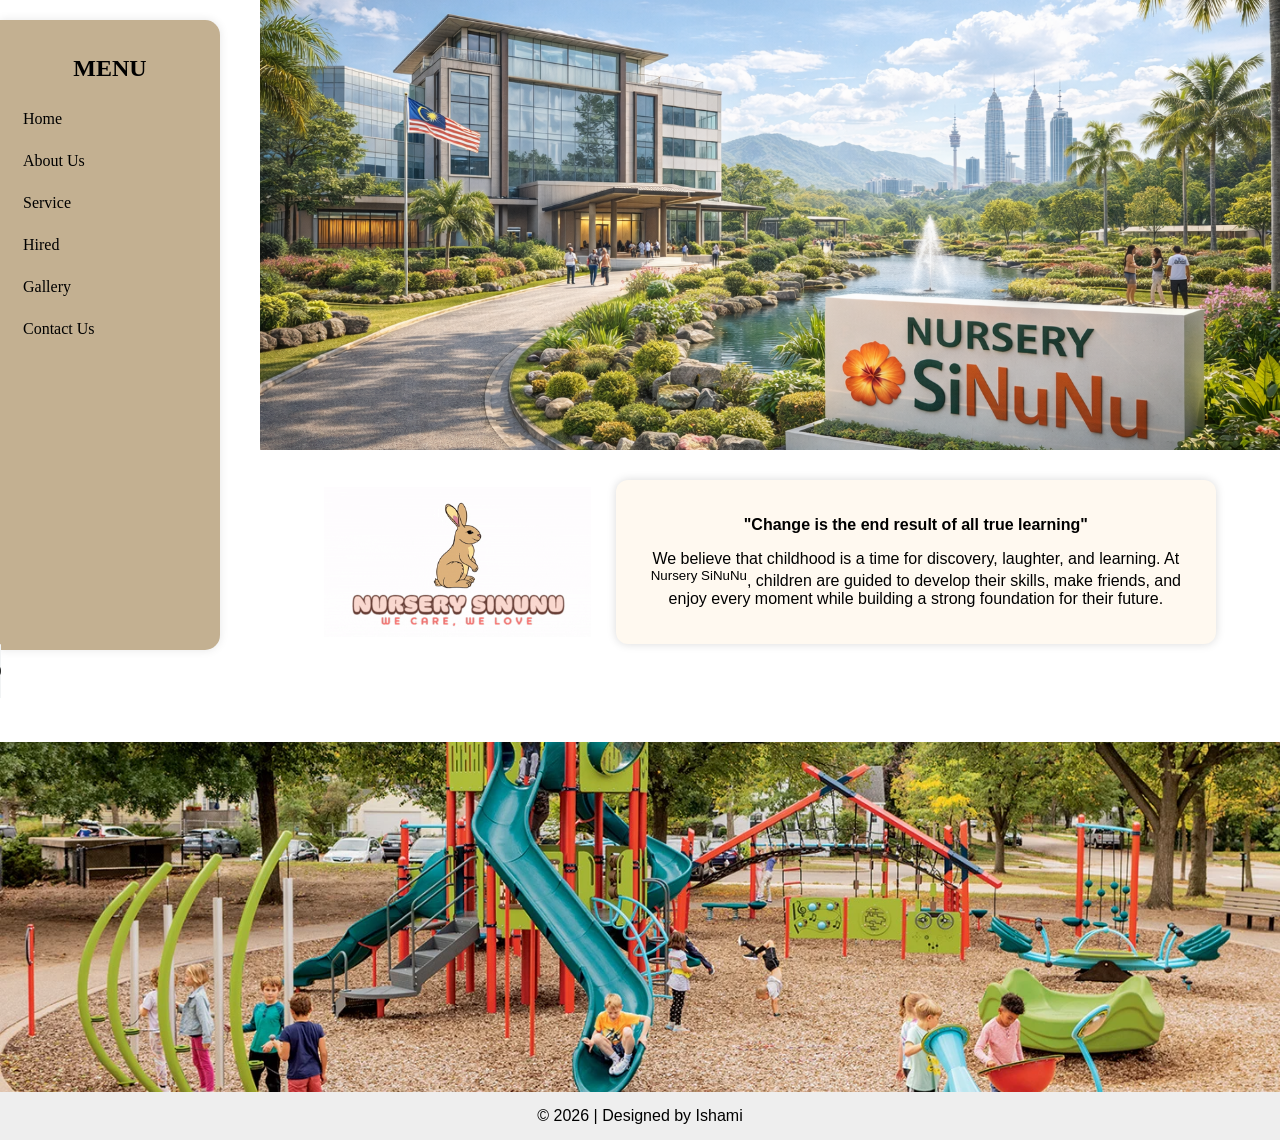
<file: index.html>
<!DOCTYPE html>
<html>
<head>
<meta charset="utf-8">
<meta name="viewport" content="width=device-width, initial-scale=1">
<title>Homepage</title>

<link href="https://fonts.googleapis.com/css?family=Mystery+Quest" rel="stylesheet">

<style>
* { box-sizing: border-box; }
body { margin:0; font-family: arial, sans-serif; }


.sidebar {
    width: 220px;
    height: 70vh;
    background: #C3B091;
    position: absolute;
    left:0;
    top:20px;
    padding:15px;
    border-radius:0 15px 15px 0;
    box-shadow:0 0 10px rgba(0,0,0,0.1);
}
.sidebar h2 { text-align:center; margin-bottom:20px; }
.sidebar ul { list-style:none; padding:0; }
.sidebar ul li { margin:8px 0; }
.sidebar ul li a {
    text-decoration:none;
    color:#000;
    display:block;
    padding:8px;
    border-radius:8px;
}
.sidebar ul li a:hover { background:#ddd; }
.sidebar ul li ul { display:none; margin-left:15px; }
.sidebar ul li:hover ul { display:block; }


.hero {
    margin-left: 260px;
    height: 50vh;
    background: url("image/company.png") center/cover no-repeat;
    position: relative;
}


.hero-clock {
    position: absolute;
    top: 15px;
    right: 20px;
}


.quote-section {
    margin-left: 260px;
    margin-top: 30px;

    display: flex;
    align-items: center;
    justify-content: center;
    gap: 25px;
}


.logo-gif {
    width: 250pxpx;
    height: 150px;
}


.quote {
    background: #fff9f0;
    padding: 20px 30px;
    border-radius: 12px;
    box-shadow: 0 0 10px rgba(0,0,0,0.15);
    max-width: 600px;
    text-align: center;
}


.slider {
    width:100%;
    height:350px;
    overflow:hidden;
    margin-top:40px;
}
.slides {
    display:flex;
    width:300%;
    animation: slide 12s infinite;
}
.slides img {
    width:100%;
    height:350px;
    object-fit:cover;
}
@keyframes slide {
    0% { margin-left:0 }
    33% { margin-left:-100% }
    66% { margin-left:-200% }
    100% { margin-left:0 }
}


footer {
    text-align:center;
    padding:15px;
    background:#eee;
}


@media screen and (max-width:768px){
    .sidebar { display:none; }
    .hero { margin-left:0; height:35vh; }

    .quote-section {
        margin-left:0;
        flex-direction: column;
        padding: 0 20px;
    }

    .logo-gif { width: 90px; }
}
</style>
</head>

<body>


<div class="sidebar" style="font-family: times new roman;">
    <h2>MENU</h2>
    <ul>
        <li><a href="index.html">Home</a></li>
        <li>
            <a href="about_us.html">About Us</a>
            <ul>
                <li><a href="#">Background</a></li>
                <li><a href="#">Mission</a></li>
                <li><a href="#">Vision</a></li>
                <li><a href="#">Organization Chart</a></li>
            </ul>
        </li>
        <li>
            <a href="#">Service</a>
            <ul>
                <li><a href="services.html">Our Services</a></li>
            </ul>
        </li>
        <li>
            <a href="#">Hired</a>
            <ul>
                <li><a href="kerja.html">Part-Time</a></li>
            </ul>
        </li>
        <li>
            <a href="gallery.html">Gallery</a>
        </li>
        <li>
            <a href="#">Contact Us</a>
            <ul>
                <li><a href="contact_us.html">Location</a></li>
                <li><a href="feedback.html" target="_blank">Feedback</a></li>
            </ul>
        </li>
    </ul>
</div>


<div class="hero">
    <div class="hero-clock">
        <iframe src="https://free.timeanddate.com/clock/ia8tws3m/n122/tlmy40/fn13/tcccc/bo2/pd2/tt0/ts1/ta1"
        frameborder="0" width="257" height="20"></iframe>
    </div>
</div>


<div class="quote-section">
    <img src="animation/logo.gif" class="logo-gif" alt="gif logo">

    <div class="quote">
        <p><b>"Change is the end result of all true learning"</b></p>
        <p>
            We believe that childhood is a time for discovery, laughter, and learning.
            At <sup>Nursery SiNuNu</sup>, children are guided to develop their skills,
            make friends, and enjoy every moment while building a strong foundation
            for their future.
        </p>
    </div>
</div>


<audio controls>
    <source src="audio/nursery.mp3" type="audio/mp3">
</audio>


<div class="slider">
    <div class="slides">
        <img src="image/playground.jpg">
        <img src="image/nursery.jpg">
        <img src="image/nursery2.jpg">
    </div>
</div>

<footer>
    &copy; 2026 | Designed by Ishami
</footer>

</body>
</html>
</file>
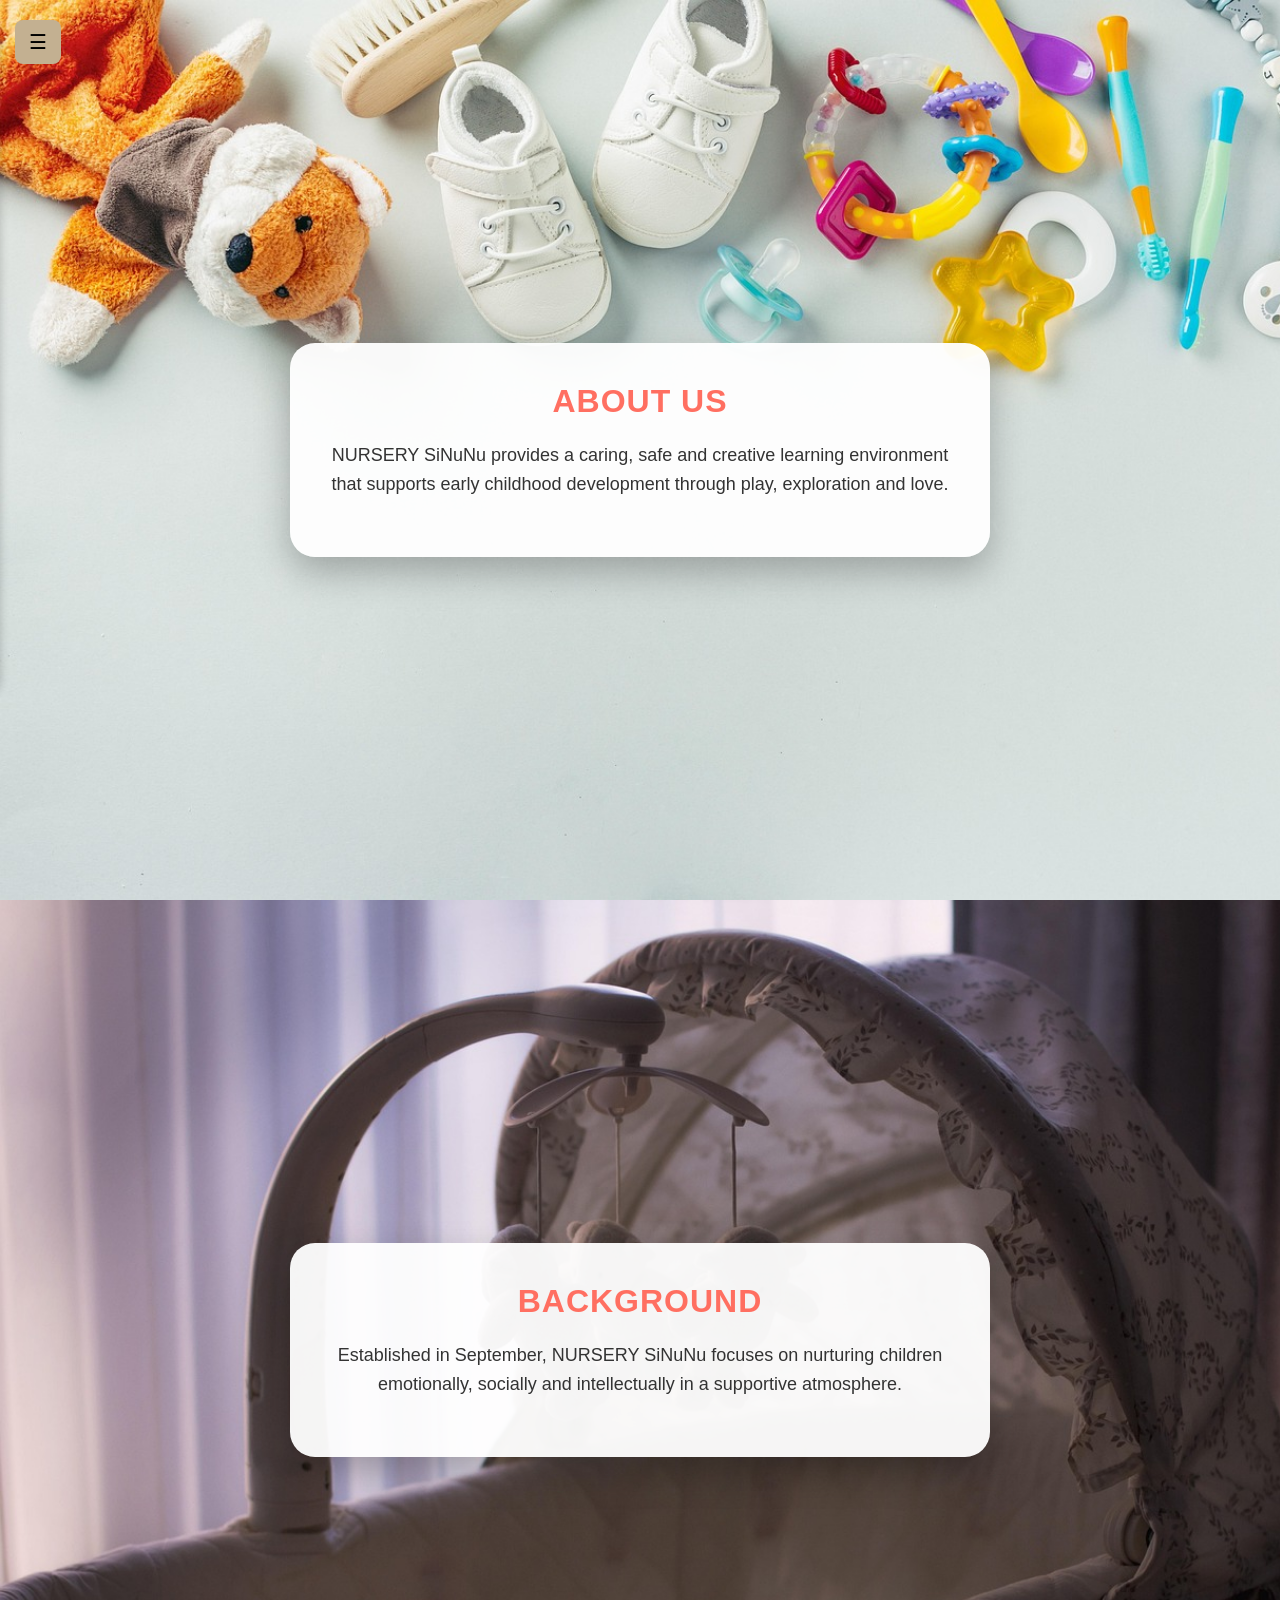
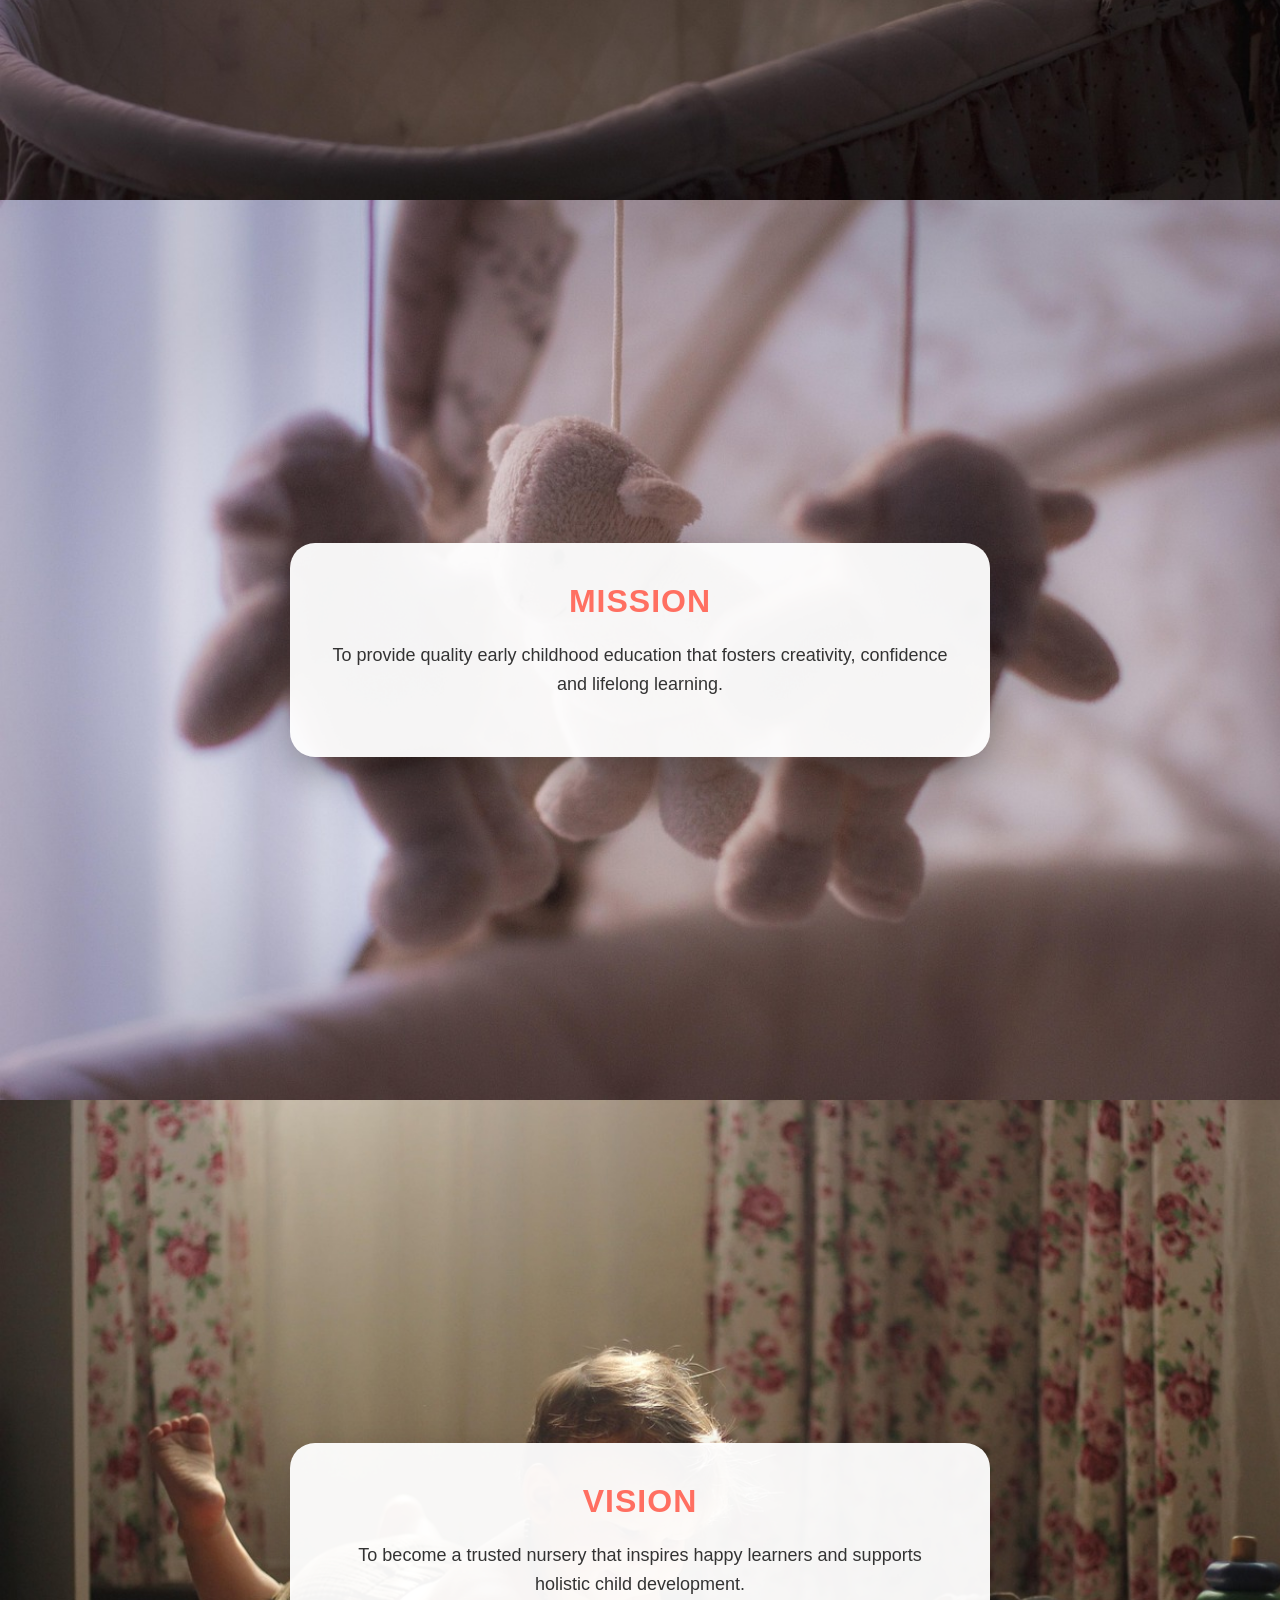
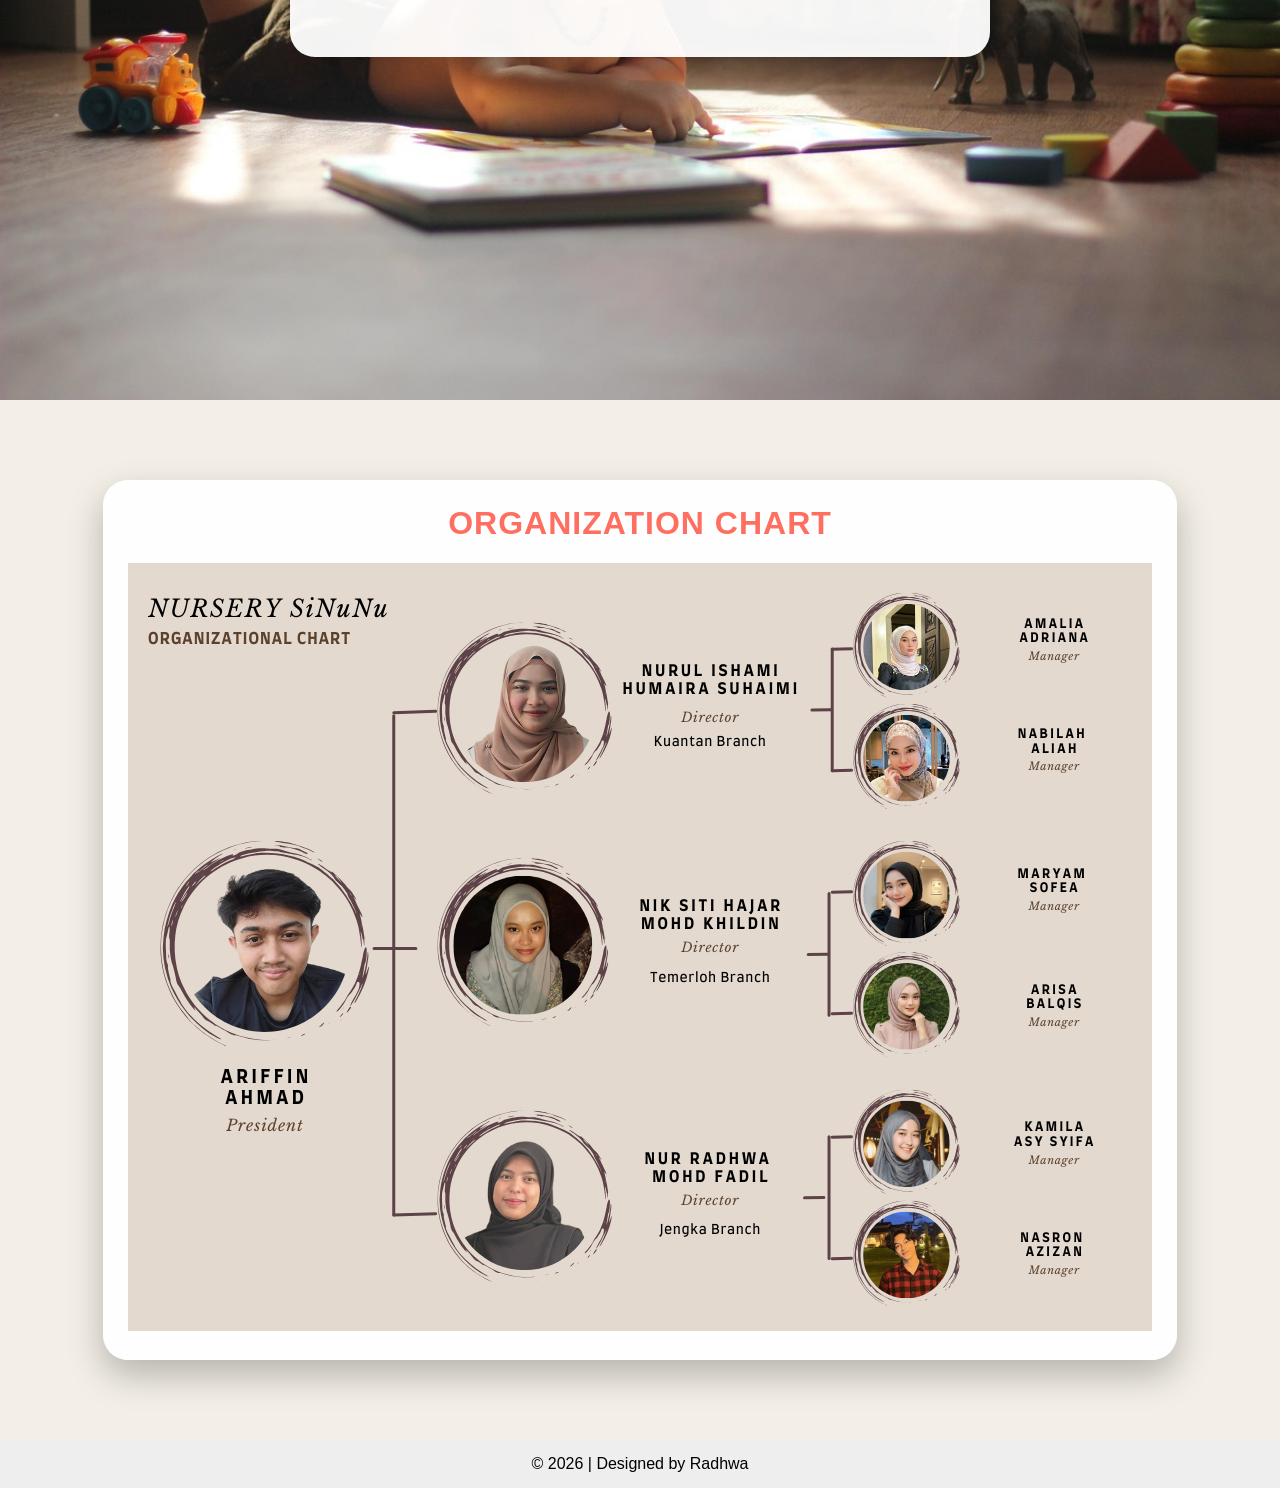
<file: about_us.html>
<!DOCTYPE html>
<html>
<head>
    <meta charset="utf-8">
    <meta name="viewport" content="width=device-width, initial-scale=1">

    <title>Nursery SiNuNu – About Us</title>

<style>
*
{
    box-sizing:border-box;
}

html
{
    scroll-behavior:smooth;
}

body
{
    margin:0;
    font-family:Arial, sans-serif;
    background:#f3efe7;
}


.menu-btn
{
    position:fixed;
    top:20px;
    left:15px;
    z-index:1100;
    padding:10px 14px;
    background:#C3B091;
    border:none;
    border-radius:8px;
    cursor:pointer;
    font-size:20px;
}


.sidebar
{
    width:220px;
    height:75vh;
    background:#C3B091;
    position:fixed;
    top:20px;
    left:-220px;
    padding:15px;
    border-radius:0 15px 15px 0;
    box-shadow:0 0 10px rgba(0,0,0,0.2);
    transition:left 0.3s ease;
    z-index:1000;
    font-family:'Times New Roman';
}

.sidebar.active
{
    left:0;
}

.sidebar h2
{
    text-align:center;
    margin-top:0;
}

.sidebar ul
{
    list-style:none;
    padding:0;
}

.sidebar ul li a
{
    display:block;
    padding:8px;
    text-decoration:none;
    color:#000;
    border-radius:6px;
}

.sidebar ul li a:hover
{
    background:rgba(255,255,255,0.4);
}

.sidebar ul li ul
{
    display:none;
    margin-left:15px;
}

.sidebar ul li:hover ul
{
    display:block;
}


.section
{
    min-height:100vh;
    display:flex;
    align-items:center;
    justify-content:center;
    padding:80px 20px;
}


#about-us
{ background-image: url(image/baby.jpg); background-size:cover; }
#background
{ background-image:url(image/babyy.jpg); background-size:cover; }
#mission
{ background-image:url(image/toys.jpg); background-size:cover; }
#vision
{ background-image:url(image/babyyy.jpg); background-size: cover;}
#organization-chart{ background:#nude; }


.card
{
    background:rgba(255,255,255,0.95);
    padding:40px;
    max-width:700px;
    width:100%;
    border-radius:25px;
    text-align:center;
    box-shadow:0 15px 35px rgba(0,0,0,0.25);
    animation:float 3s ease-in-out infinite;
}

.image-card
{
    width: fit-content;
    max-width: none;
    padding: 25px;
}

@keyframes float
{
    0%,100%{ transform:translateY(0); }
    50%{ transform:translateY(-12px); }
}

.card h1
{
    margin-top:0;
    color:#FF6F61;
    letter-spacing:1px;
}

.card p
{
    font-size:18px;
    line-height:1.6;
    color:#333;
}

.no-float
{
    animation: none;
    transform: none;
}
    
footer { text-align:center; padding:15px; background:#eee; }

</style>
</head>

<body>


<button class="menu-btn" onclick="toggleSidebar()">☰</button>

<div class="sidebar">
    <h2>MENU</h2>
    <ul>
        <li><a href="index.html">Home</a></li>
        <li>
            <a href="#about-us">About Us</a>
            <ul>
                <li><a href="#background">Background</a></li>
                <li><a href="#mission">Mission</a></li>
                <li><a href="#vision">Vision</a></li>
                <li><a href="#organization-chart">Organization Chart</a></li>
            </ul>
        </li>
        <li>
            <a href="#">Service</a>
            <ul>
                <li><a href="services.html">Our Services</a></li>
            </ul>
        </li>
        <li>
            <a href="#">Hired</a>
            <ul>
                <li><a href="kerja.html">Part-Time</a></li>
            </ul>
        </li>
        <li>
            <a href="gallery.html">Gallery</a>
        </li>
        <li>
            <a href="#">Contact Us</a>
            <ul>
                <li><a href="contact_us.html">Location</a></li>
                <li><a href="feedback.html" target="_blank">Feedback</a></li>
            </ul>
        </li>
    </ul>
</div>


<div id="about-us" class="section">
    <div class="card">
        <h1>ABOUT US</h1>
        <p>
            NURSERY SiNuNu provides a caring, safe and creative learning environment
            that supports early childhood development through play, exploration and love.
        </p>
    </div>
</div>


<div id="background" class="section">
    <div class="card">
        <h1>BACKGROUND</h1>
        <p>
            Established in September, NURSERY SiNuNu focuses on nurturing children
            emotionally, socially and intellectually in a supportive atmosphere.
        </p>
    </div>
</div>


<div id="mission" class="section">
    <div class="card">
        <h1>MISSION</h1>
        <p>
            To provide quality early childhood education that fosters creativity,
            confidence and lifelong learning.
        </p>
    </div>
</div>


<div id="vision" class="section">
    <div class="card">
        <h1>VISION</h1>
        <p>
            To become a trusted nursery that inspires happy learners
            and supports holistic child development.
        </p>
    </div>
</div>


<div id="organization-chart" class="section">
    <div class="card image-card no-float">
        <h1>ORGANIZATION CHART</h1>
        <img src="image/org.png" alt="Organization Chart of Nursery SiNuNu">
    </div>
</div>

<script>
function toggleSidebar(){
    document.querySelector('.sidebar').classList.toggle('active');
}
</script>


<footer>
    &copy; 2026 | Designed by Radhwa
</footer>

</body>
</html>
</file>
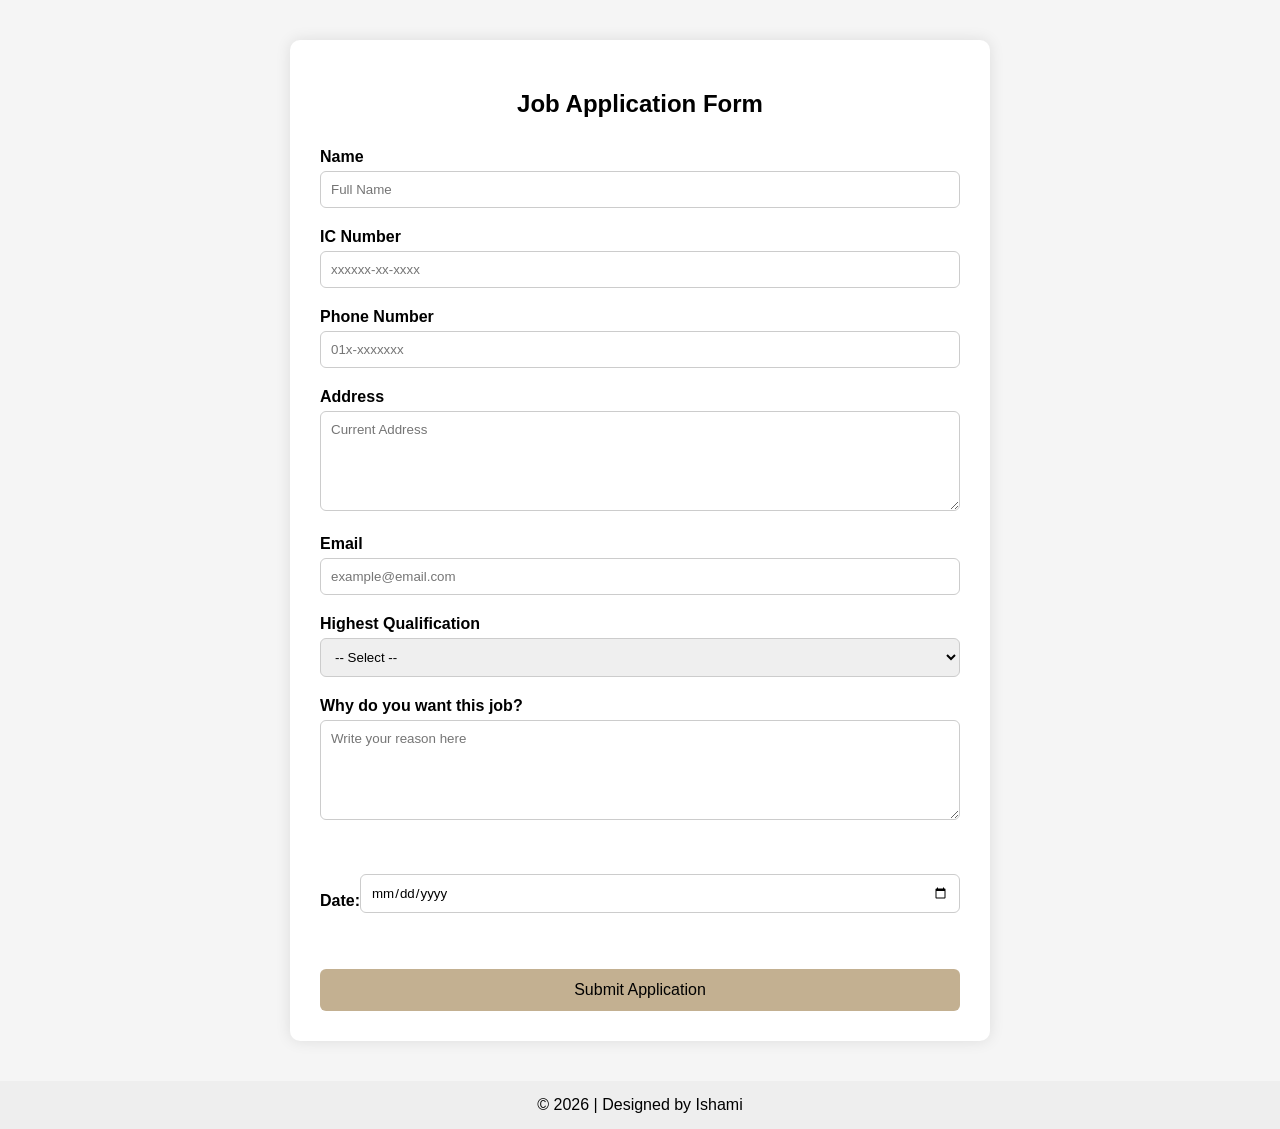
<file: borang.html>
<!DOCTYPE html>
<html>
<head>
	<meta charset="utf-8">
	<meta name="viewport" content="width=device-width, initial-scale=1">
	<title>Apply Job</title>
</head>
<body>

	<style>
* {
  box-sizing: border-box;
  font-family: Arial, sans-serif;
}

body {
  margin: 0;
  background: #f5f5f5;
}

.form-wrapper {
  max-width: 700px;
  background: white;
  margin: 40px auto;
  padding: 30px;
  border-radius: 10px;
  box-shadow: 0 0 15px rgba(0,0,0,0.1);
}

h2 {
  text-align: center;
  margin-bottom: 30px;
}

label {
  font-weight: bold;
  display: block;
  margin-bottom: 5px;
}

input, textarea, select {
  width: 100%;
  padding: 10px;
  margin-bottom: 20px;
  border-radius: 6px;
  border: 1px solid #ccc;
}

textarea {
  resize: vertical;
  min-height: 100px;
}

button {
  background: #C3B091;
  border: none;
  padding: 12px;
  width: 100%;
  font-size: 16px;
  border-radius: 6px;
  cursor: pointer;
}

button:hover {
  background: #b3a078;
}

.date-section {
  margin-top: 30px;
  display: flex;
  justify-content: space-between;
  align-items: center;
}

footer { text-align:center; padding:15px; background:#eee; }

</style>
</head>

<body>

<div class="form-wrapper">
  <h2>Job Application Form</h2>

 <form onsubmit="return confirmSubmit()">

    <label>Name</label>
    <input type="text" placeholder="Full Name" required>

    <label>IC Number</label>
    <input type="text" placeholder="xxxxxx-xx-xxxx" required>

    <label>Phone Number</label>
    <input type="tel" placeholder="01x-xxxxxxx" required>

    <label>Address</label>
    <textarea placeholder="Current Address"></textarea>

    <label>Email</label>
    <input type="email" placeholder="example@email.com" required>

    <label>Highest Qualification</label>
    <select required>
      <option value="">-- Select --</option>
      <option>SPM</option>
      <option>Diploma</option>
      <option>Degree</option>
      <option>Others</option>
    </select>

    <label>Why do you want this job?</label>
    <textarea placeholder="Write your reason here"></textarea>

    <div class="date-section">
      <label>Date:</label>
      <input type="date">
    </div>

    <br><br>

    <button type="submit">Submit Application</button>

  </form>
</div>

<script>
function confirmSubmit() {
  if (confirm("Are you sure to proceed?")) {
    location.reload();
  }
  return false;
}
</script>

<footer>
    &copy; 2026 | Designed by Ishami
</footer>

</body>
</html>
</file>
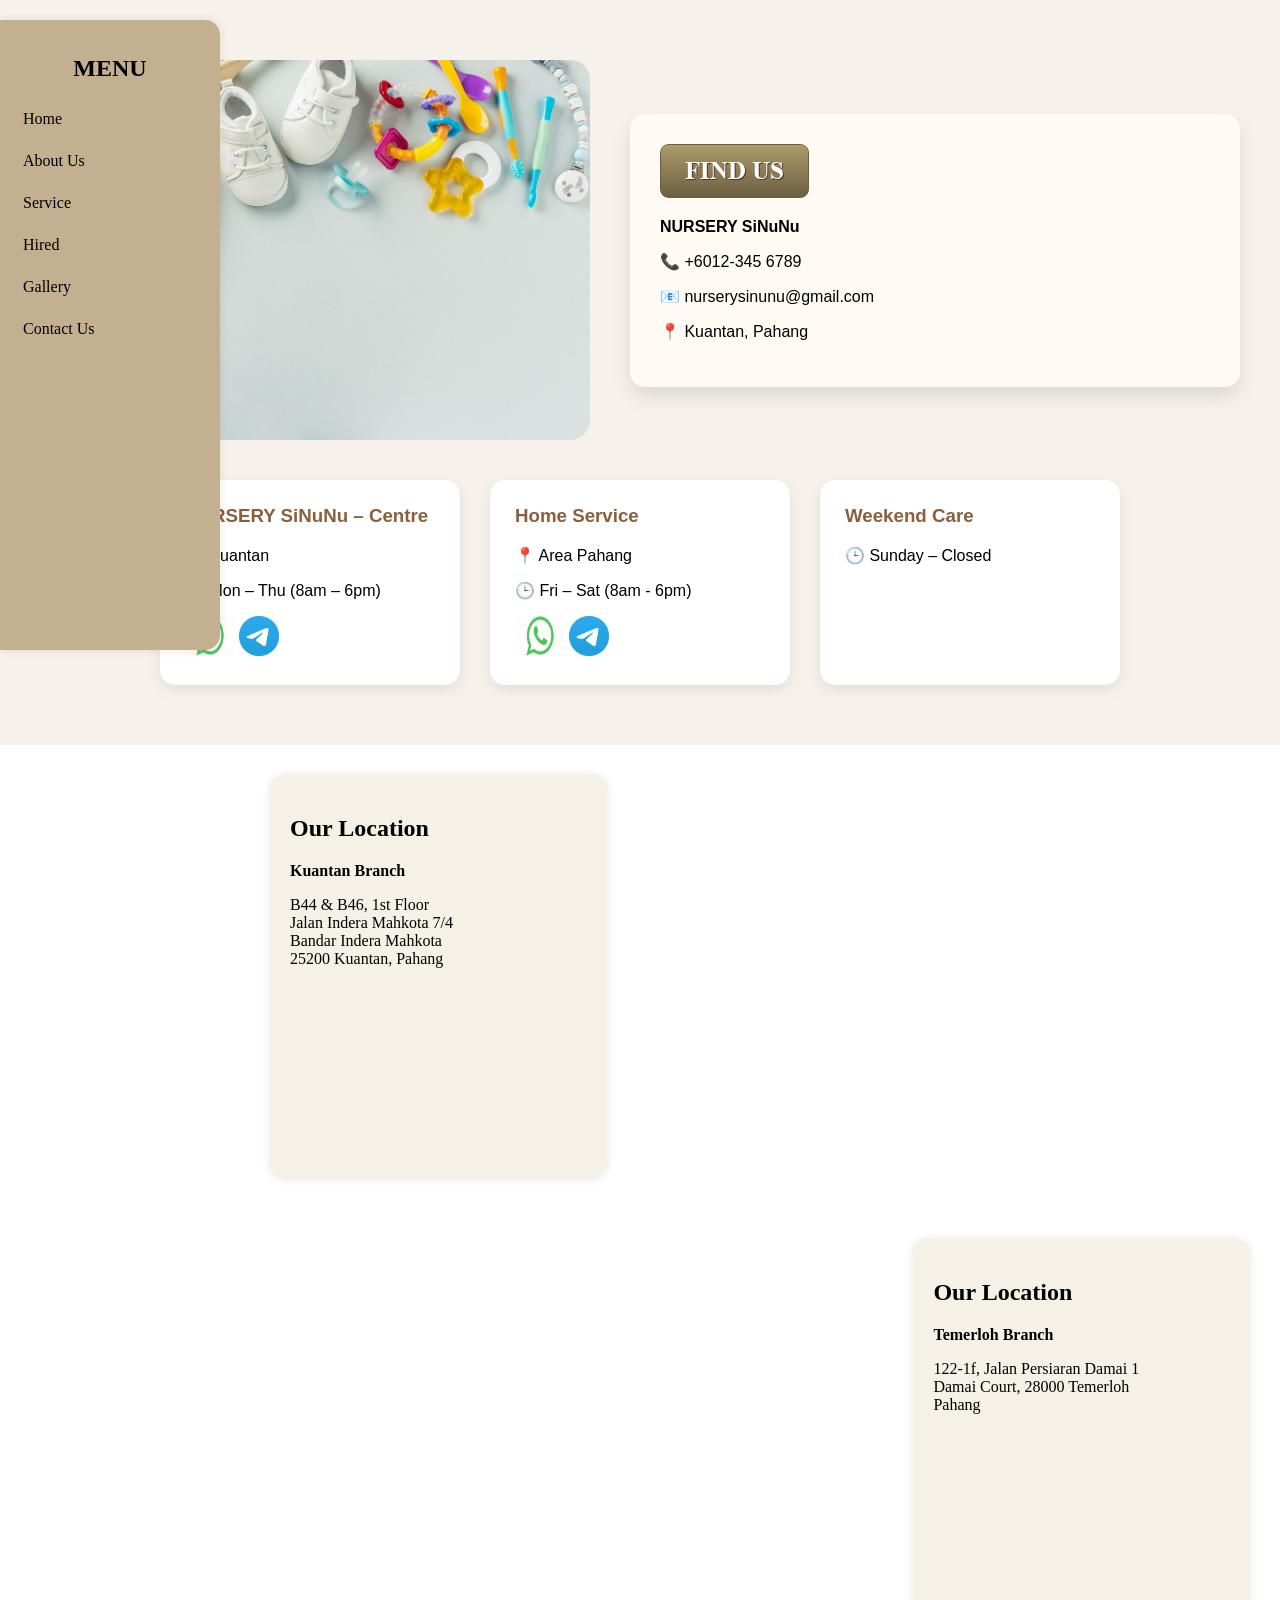
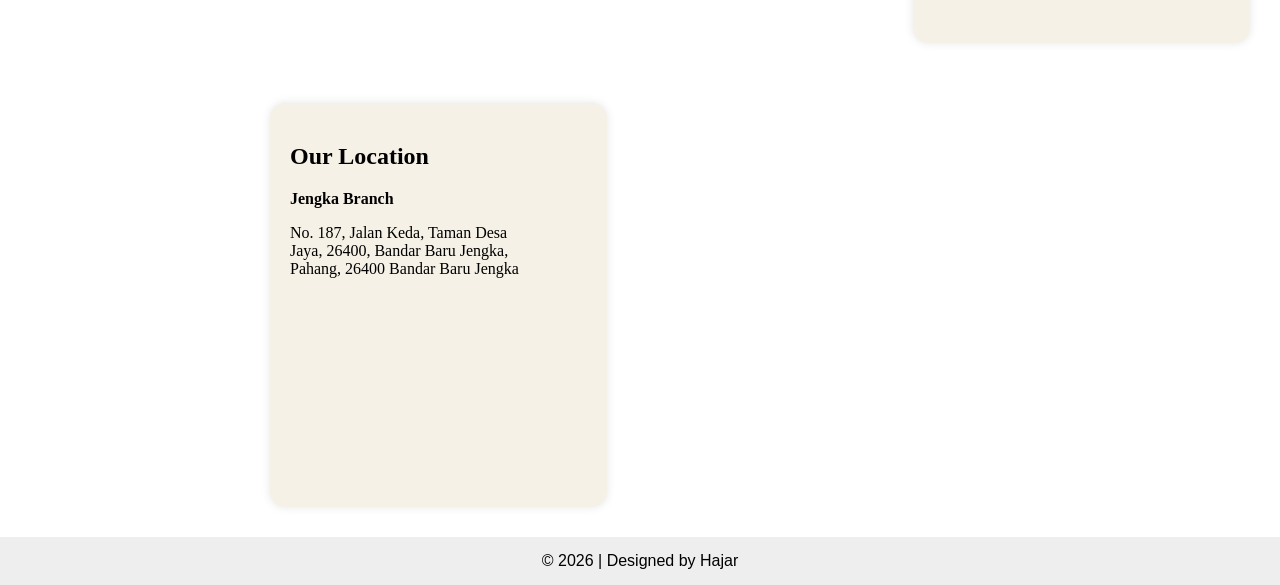
<file: contact_us.html>
<!DOCTYPE html>
<html lang="en">
<head>
<meta charset="UTF-8">
<title>Nursery Sinunu</title>


<link rel="stylesheet" href="css/style.css">

<style>
* {
    box-sizing: border-box;
}

body {
    margin: 0;
    font-family: arial, sans-serif;
}

.sidebar {
    width: 220px;
    height: 70vh;
    background: #C3B091; 
    position: absolute;
    left: 0;
    top: 20px;
    padding: 15px;
    border-radius: 0 15px 15px 0;
    box-shadow: 0 0 10px rgba(0,0,0,0.1);
}

.sidebar h2 {
    text-align: center;
    margin-bottom: 20px;
}

.sidebar ul {
    list-style: none;
    padding: 0;
}

.sidebar ul li {
    margin: 8px 0;
}

.sidebar ul li a {
    text-decoration: none;
    color: #000;
    display: block;
    padding: 8px;
    border-radius: 8px;
}

.sidebar ul li a:hover {
    background: #ddd;
}

.sidebar ul li ul {
    display: none;
    margin-left: 15px;
}

.sidebar ul li:hover ul {
    display: block;
}

footer { text-align:center; padding:15px; background:#eee; }
</style>
</head>
<body>

<div class="sidebar" style="font-family: times new roman;">
    <h2>MENU</h2>
    <ul>
        <li><a href="index.html">Home</a></li>
        <li>
            <a href="about_us.html">About Us</a>
            <ul>
                <li><a href="#">Background</a></li>
                <li><a href="#">Mission</a></li>
                <li><a href="#">Vision</a></li>
                <li><a href="#">Organization Chart</a></li>
            </ul>
        </li>
        <li>
            <a href="#">Service</a>
            <ul>
                <li><a href="services.html">Our Services</a></li>
            </ul>
        </li>
        <li>
            <a href="#">Hired</a>
            <ul>
                <li><a href="kerja.html">Part-Time</a></li>
            </ul>
        </li>
        <li>
            <a href="gallery.html">Gallery</a>
        </li>
        <li>
            <a href="#">Contact Us</a>
            <ul>
                <li><a href="contact_us.html">Location</a></li>
                <li><a href="feedback.html" target="_blank">Feedback</a></li>
            </ul>
        </li>
    </ul>
</div>





<section class="findus-section">

  <div class="top-area">
    <div class="image-box"></div>

    <div class="findus-box">
      <a href="https://www.facebook.com/share/176cN5JmSe/" target="_blank">
          <img src="button/button.png">
      </a>
      <p><b>NURSERY SiNuNu</b></p>
      <p>📞 +6012-345 6789</p>
      <p>📧 nurserysinunu@gmail.com</p>
      <p>📍 Kuantan, Pahang</p>
    </div>
  </div>

  <div class="card-container">
    <div class="location-card">
      <h3>NURSERY SiNuNu – Centre</h3>
      <p>📍 Kuantan</p>
      <p>🕒 Mon – Thu (8am – 6pm)</p>
      <a href="https://wa.link/d6tbbm" target="_blank">
        <img src="image/logo.jpg" style="height: 40px; width: 50px;">
      </a>
      <a href="https://t.me/Nshjrs" target="_blank">
        <img src="image/logo2.png" style="height: 40px; width: 40px;">
      </a>
    </div>

    <div class="location-card">
      <h3>Home Service</h3>
      <p>📍 Area Pahang</p>
      <p>🕒 Fri – Sat (8am - 6pm)</p>
      <a href="https://wa.link/d6tbbm" target="_blank">
        <img src="image/logo.jpg" style="height: 40px; width: 50px;">
      </a>
      <a href="https://t.me/Nshjrs" target="_blank">
        <img src="image/logo2.png" style="height: 40px; width: 40px;">
      </a>
    </div>

    <div class="location-card">
      <h3>Weekend Care</h3>
      <p>🕒 Sunday – Closed</p>
    </div>
  </div>

</section>

<section class="map-section">

  <div class="map-text">
    <h2>Our Location</h2>
    <p><b>Kuantan Branch</b></p>
    <p>
      B44 & B46, 1st Floor<br>
      Jalan Indera Mahkota 7/4<br>
      Bandar Indera Mahkota<br>
      25200 Kuantan, Pahang
    </p>
  
  </div>

  <div class="map-box">
    <iframe 
      src="https://www.google.com/maps/embed?pb=!1m18!1m12!1m3!1d31847.0626756706!2d103.26565951083982!3d3.8353168000000015!2m3!1f0!2f0!3f0!3m2!1i1024!2i768!4f13.1!3m3!1m2!1s0x31c8bb1cd2dc0945%3A0x2ab77cfae855e65e!2sMaryam%20Kids%20Center!5e0!3m2!1sen!2smy!4v1768662717269!5m2!1sen!2smy"
      allowfullscreen=""
      loading="lazy">
    </iframe>
  </div>
</section>

<section class="map-section">
   <div class="map-box">
  <iframe src="https://www.google.com/maps/embed?pb=!1m18!1m12!1m3!1d15930.51651603537!2d102.4093958433388!3d3.4400624376189235!2m3!1f0!2f0!3f0!3m2!1i1024!2i768!4f13.1!3m3!1m2!1s0xee43f3f1f8968f7%3A0x1119e5836b5f395a!2sNour%20child%20care%20centre!5e0!3m2!1sen!2smy!4v1768751282697!5m2!1sen!2smy" width="600" height="450" style="border:0;" allowfullscreen="" loading="lazy" referrerpolicy="no-referrer-when-downgrade"></iframe>
  </div>

  <div class="map-text">
    <h2>Our Location</h2>
    <p><b>Temerloh Branch</b></p>
    <p>
      122-1f, Jalan Persiaran Damai 1<br>
      Damai Court, 28000 Temerloh<br>
      Pahang<br>
    </p>
  
  </div>
</section>

<section class="map-section">

  <div class="map-text">
    <h2>Our Location</h2>
    <p><b>Jengka Branch</b></p>
    <p>
      No. 187, Jalan Keda, Taman Desa<br>
      Jaya, 26400, Bandar Baru Jengka,<br>
      Pahang, 26400 Bandar Baru Jengka<br>
    </p>
  
  </div>

  <div class="map-box">
    <iframe src="https://www.google.com/maps/embed?pb=!1m18!1m12!1m3!1d63698.49986900552!2d102.4732292216797!3d3.7761629999999995!2m3!1f0!2f0!3f0!3m2!1i1024!2i768!4f13.1!3m3!1m2!1s0x31c930d91ef43f91%3A0x40caf224d3e927ea!2sTadika%20Khalifah%20Cemerlang!5e0!3m2!1sen!2smy!4v1768664400076!5m2!1sen!2smy" width="600" height="450" style="border:0;" allowfullscreen="" loading="lazy" referrerpolicy="no-referrer-when-downgrade"></iframe>
  </div>
</section>

<footer>
    &copy; 2026 | Designed by Hajar
</footer>

</body>
</html>
</file>
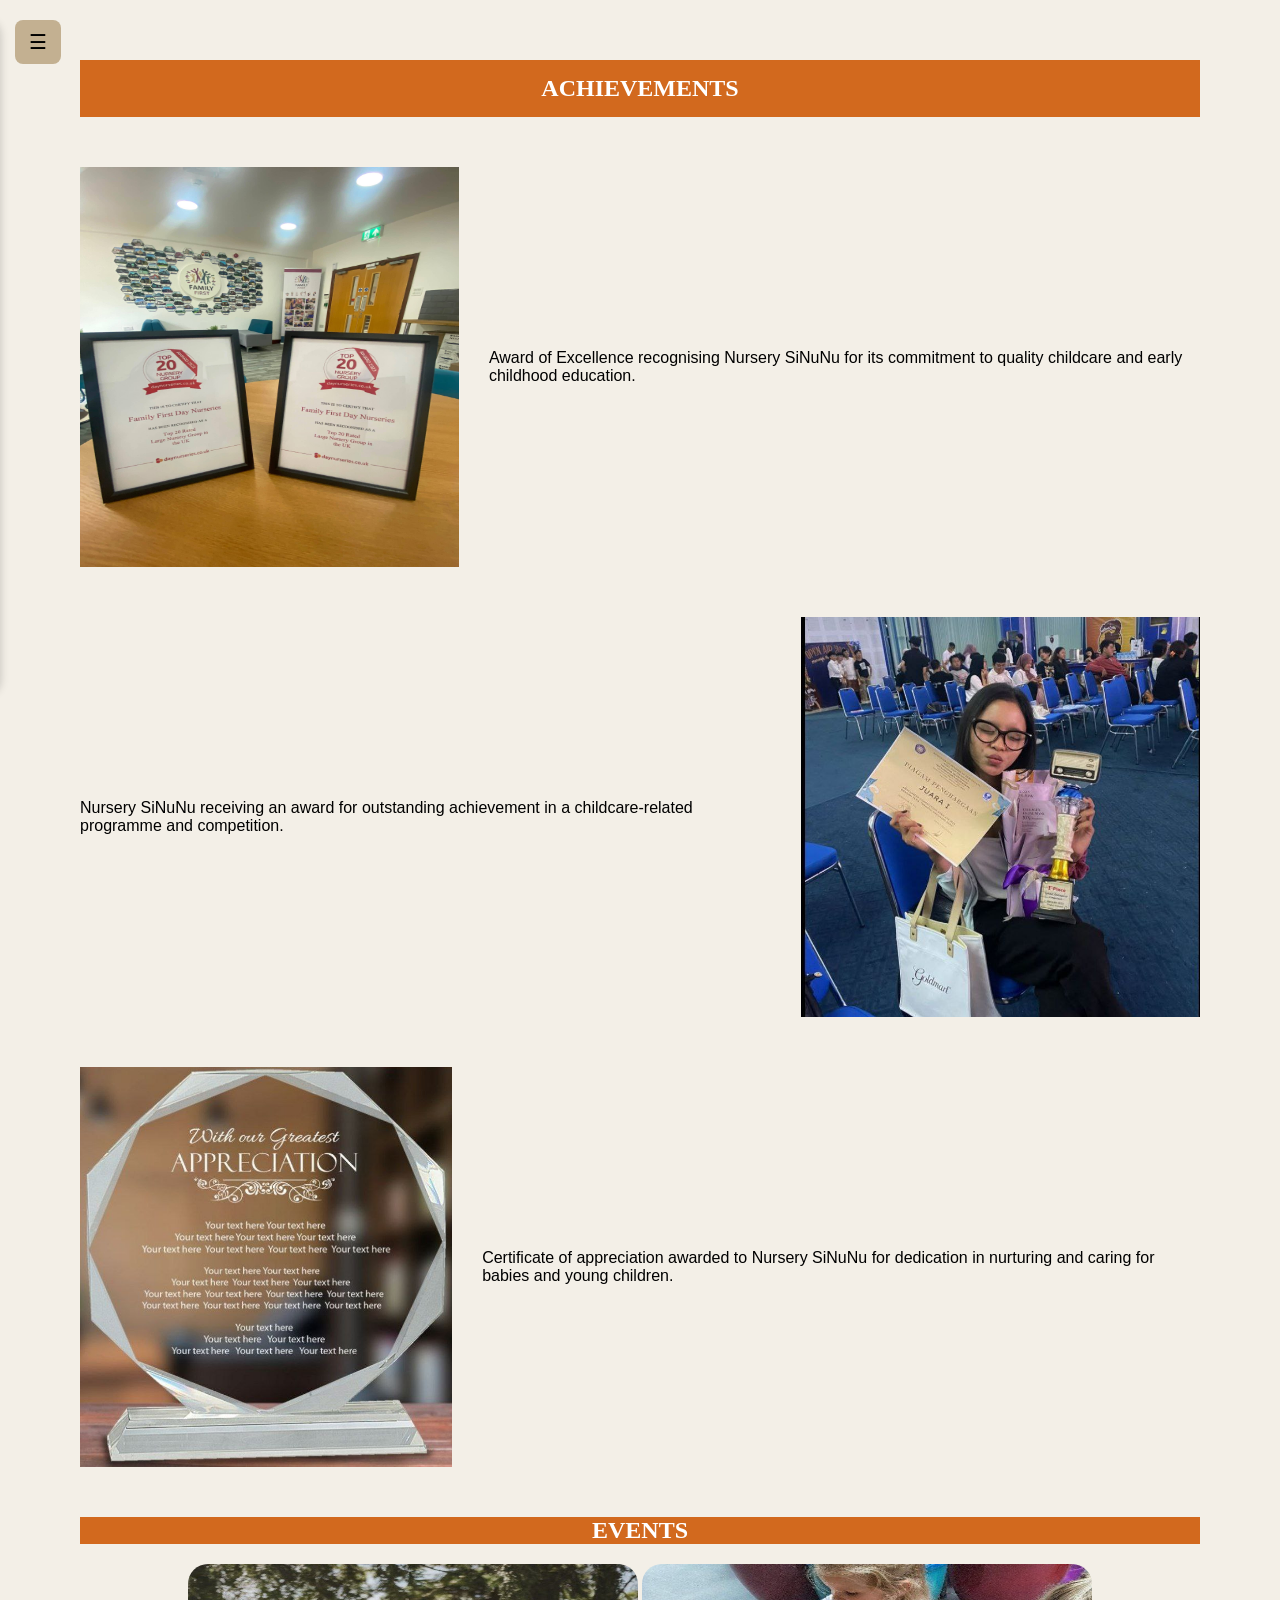
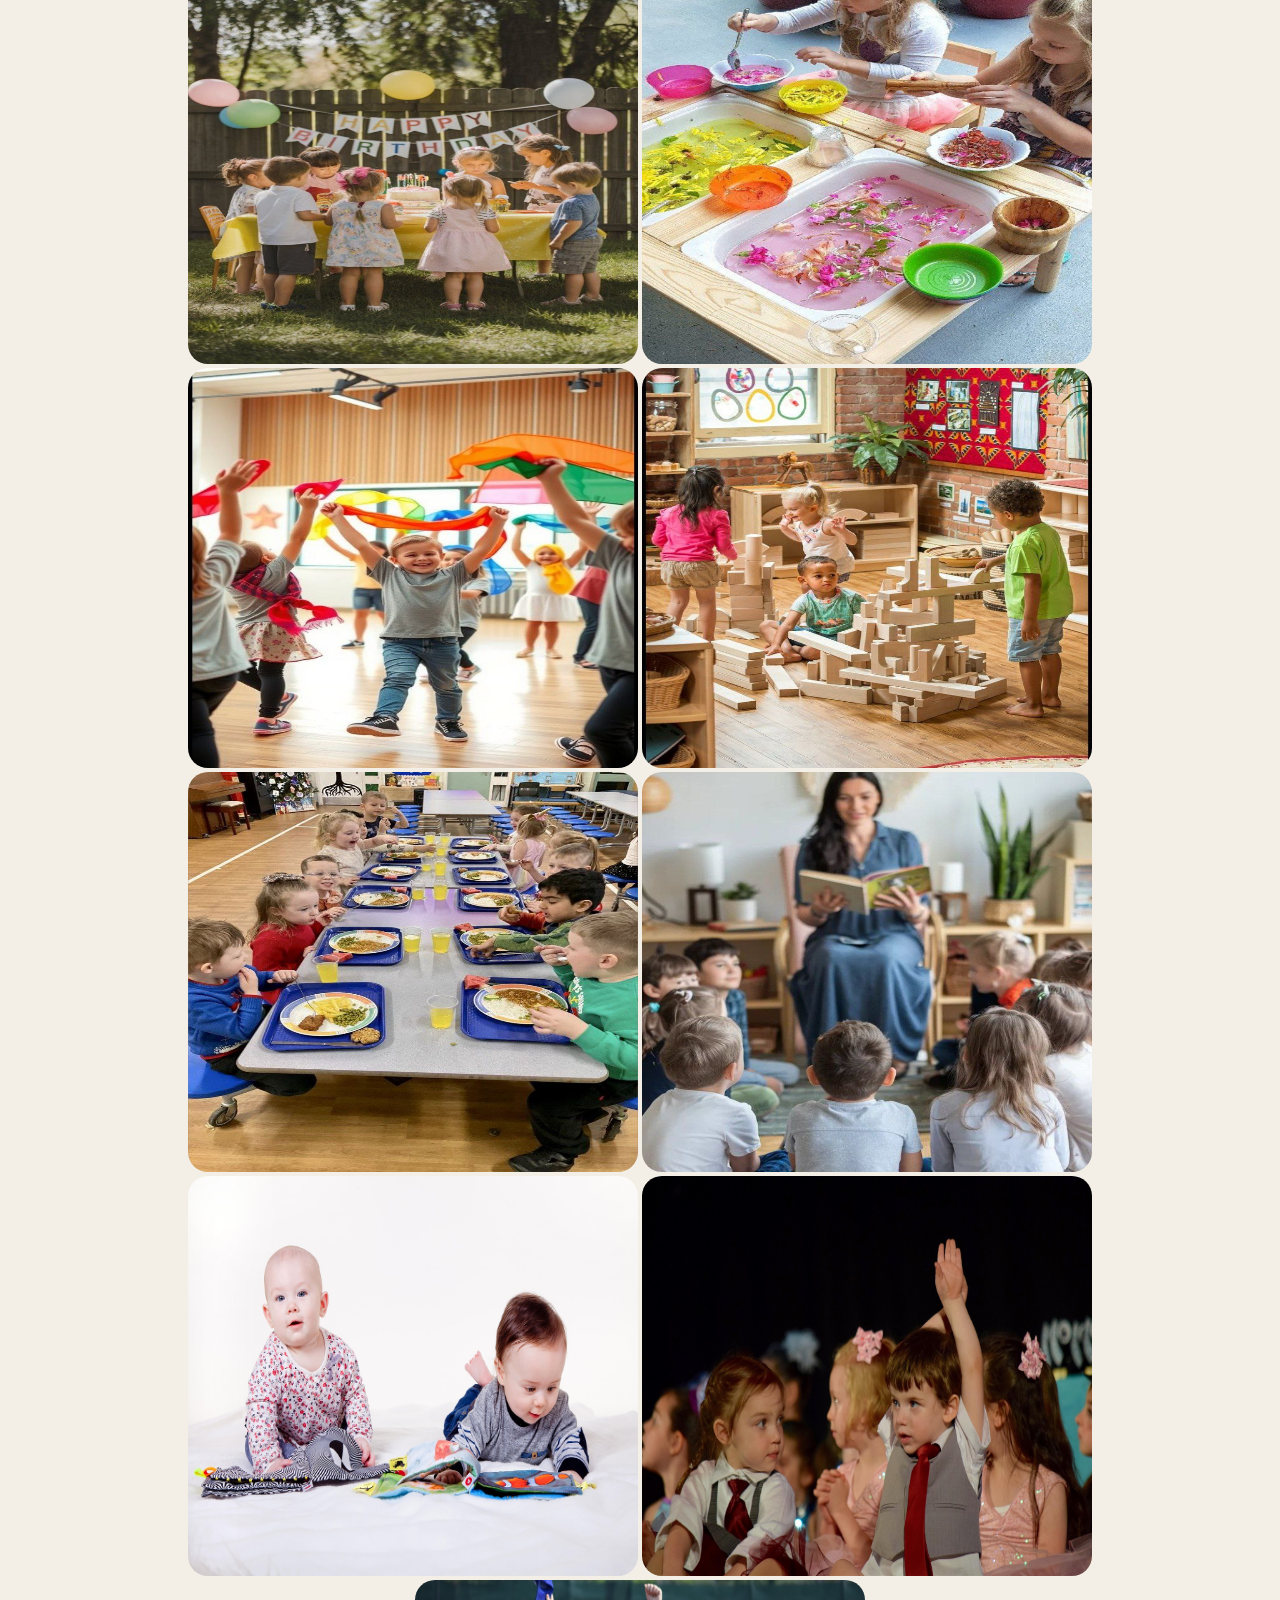
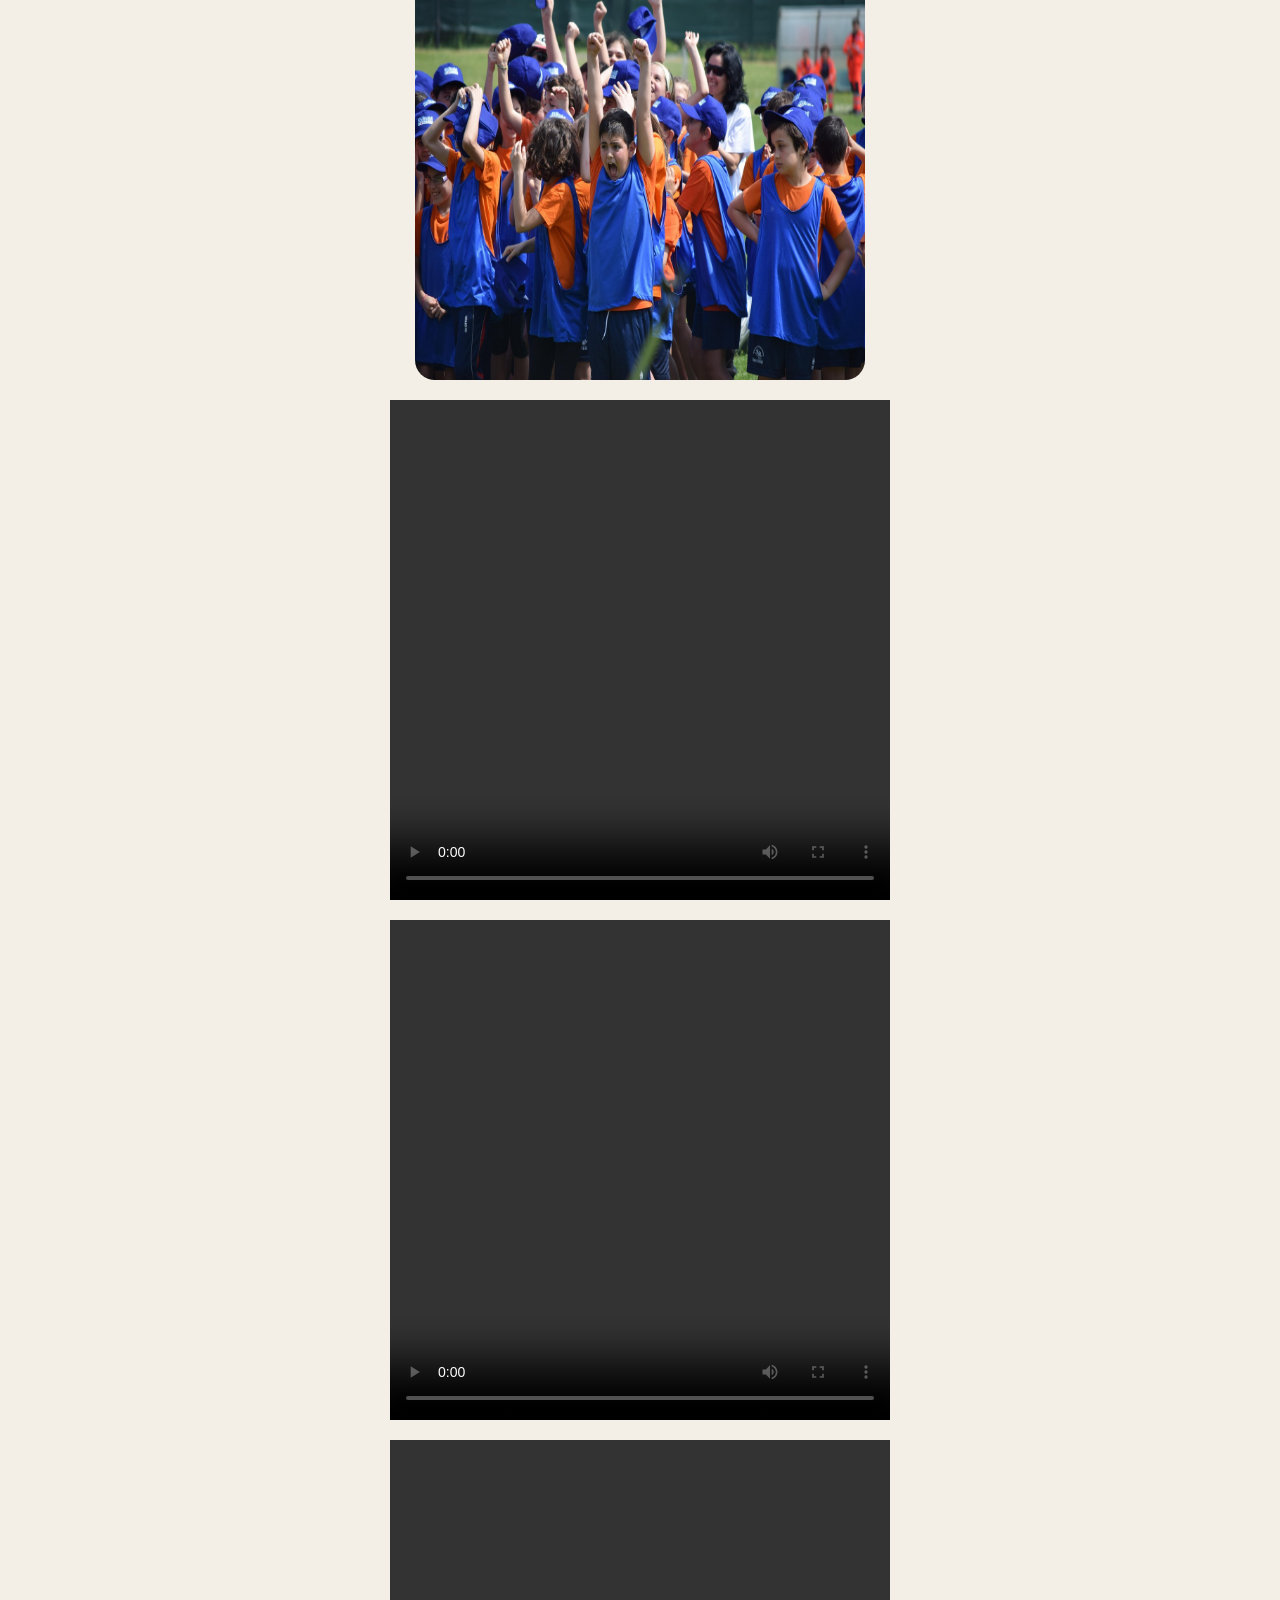
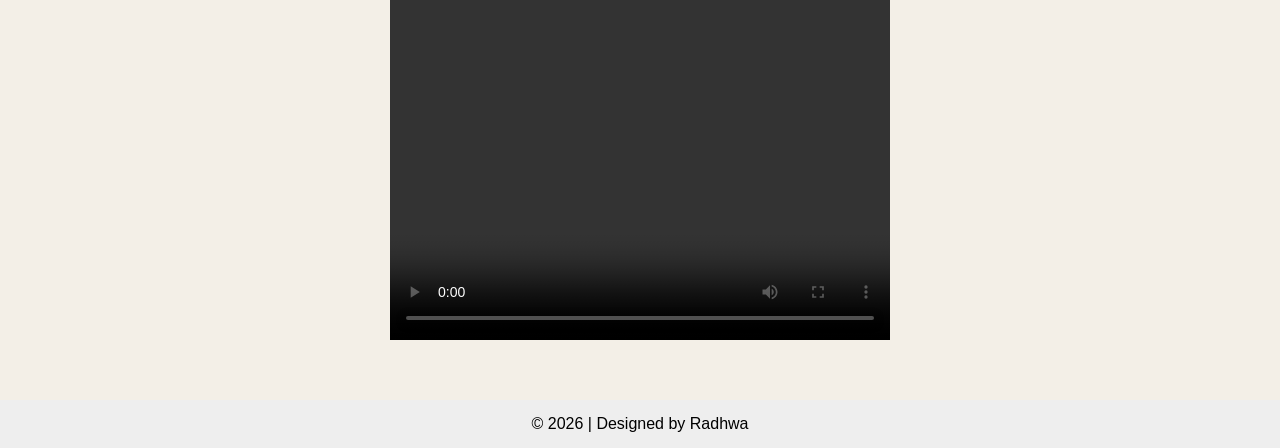
<file: gallery.html>
<!DOCTYPE html>
<html>
<head>
	<meta charset="utf-8">
	<meta name="viewport" content="width=device-width, initial-scale=1">
	<title>Gallery</title>
</head>

<style>
*
{
    box-sizing:border-box;
}

html
{
    scroll-behavior:smooth;
}

body
{
    margin:0;
    font-family:Arial, sans-serif;
    background:#f3efe7;
}


.menu-btn
{
    position:fixed;
    top:20px;
    left:15px;
    z-index:1100;
    padding:10px 14px;
    background:#C3B091;
    border:none;
    border-radius:8px;
    cursor:pointer;
    font-size:20px;
}


.sidebar
{
    width:220px;
    height:75vh;
    background:#C3B091;
    position:fixed;
    top:20px;
    left:-220px;
    padding:15px;
    border-radius:0 15px 15px 0;
    box-shadow:0 0 10px rgba(0,0,0,0.2);
    transition:left 0.3s ease;
    z-index:1000;
    font-family:'Times New Roman';
}

.sidebar.active
{
    left:0;
}

.sidebar h2
{
    text-align:center;
    margin-top:0;
}

.sidebar ul
{
    list-style:none;
    padding:0;
}

.sidebar ul li a
{
    display:block;
    padding:8px;
    text-decoration:none;
    color:#000;
    border-radius:6px;
}

.sidebar ul li a:hover
{
    background:rgba(255,255,255,0.4);
}

.sidebar ul li ul
{
    display:none;
    margin-left:15px;
}

.sidebar ul li:hover ul
{
    display:block;
}

footer { text-align:center; padding:15px; background:#eee; }
</style>

<body>

	<button class="menu-btn" onclick="toggleSidebar()">☰</button>

<div class="sidebar" style="font-family: times new roman;">
    <h2>MENU</h2>
    <ul>
        <li><a href="index.html">Home</a></li>
        <li>
            <a href="about_us.html">About Us</a>
            <ul>
                <li><a href="#">Background</a></li>
                <li><a href="#">Mission</a></li>
                <li><a href="#">Vision</a></li>
                <li><a href="#">Organization Chart</a></li>
            </ul>
        </li>
        <li>
            <a href="#">Service</a>
            <ul>
                <li><a href="services.html">Our Services</a></li>
            </ul>
        </li>
        <li>
            <a href="#">Hired</a>
            <ul>
                <li><a href="kerja.html">Part-Time</a></li>
            </ul>
        </li>
        <li>
            <a href="gallery.html">Gallery</a>
        </li>
        <li>
            <a href="#">Contact Us</a>
            <ul>
                <li><a href="contact_us.html">Location</a></li>
                <li><a href="feedback.html" target="_blank">Feedback</a></li>
            </ul>
        </li>
    </ul>
</div>

    <section style="max-width:1200px; margin:auto; padding:40px;">

    <h1 style="text-align:center; background-color:chocolate; color:white; font-family:cursive; padding:15px;">
    ACHIEVEMENTS
    </h1>

    <div style="display:flex; align-items:center; gap:30px; margin:50px 0;">
    <img src="image/award.jpg" style="width:450px; height:400px;">
    <p>Award of Excellence recognising Nursery SiNuNu for its commitment to quality childcare and early childhood education.</p>
    </div>

    <div style="display:flex; align-items:center; gap:30px; margin:50px 0; flex-direction:row-reverse;">
    <img src="image/award2.jpg" style="width:450px; height:400px;">
    <p>Nursery SiNuNu receiving an award for outstanding achievement in a childcare-related programme and competition.</p>
    </div>

    <div style="display:flex; align-items:center; gap:30px; margin:50px 0;">
    <img src="image/award3.jpg" style="width:450px; height:400px;">
    <p>Certificate of appreciation awarded to Nursery SiNuNu for dedication in nurturing and caring for babies and young children.</p>
    </div>

    <h1 style="text-align: center; background-color: chocolate; font-family: cursive; color: white;">EVENTS</h1>

    <p style="text-align: center;">
	<img src="image/birthdayparty.jpg" alt="image of birthday party" style="height: 400px; width: 450px; border-radius: 20px;">

	<img src="image/sensory.jpg" alt="image of sensory game" height="400" width="450" style="border-radius: 20px">

	<img src="image/game.jpg" alt="image of children playing game" style="height: 400px; width: 450px; border-radius: 20px;">

	<img src="image/block.jpg" alt="image children play block" height="400" width="450" style="border-radius:20px;">

	<img src="image/eat.jpg" alt="image of having meal" style="height: 400px; width: 450px; border-radius: 20px;">

	<img src="image/storytelling.jpg" alt="image of reunited" height="400" width="450" style="border-radius: 20px;">

	<img src="image/child.jpg" alt="image of reunited" height="400" width="450" style="border-radius: 20px;">

	<img src="image/children.jpg" alt="image of reunited" height="400" width="450" style="border-radius: 20px;">

	<img src="image/games.jpg" alt="image of reunited" height="400" width="450" style="border-radius: 20px;">
    </p>
    

    <p style="text-align: center;">
    <video width="500" height="500" controls>
		<source src="video/colouring.mp4" type="video/mp4">
			Your browser does not support video element
	</video></p>

    <p style="text-align: center;">
	<video width="500" height="500" controls>
		<source src="video/arabic.mp4" type="video/mp4">
			Your browser does not support video element
	</video></p>

	<p style="text-align: center;">
		<video width="500" height="500" controls>
		<source src="video/girl.mp4" type="video/mp4">
			Your browser does not support video element
	</video></p>
</section>
 
 <script>
function toggleSidebar() 
{
    const sidebar = document.querySelector('.sidebar');
    sidebar.classList.toggle('active');
}
</script>

<footer>
    &copy; 2026 | Designed by Radhwa
</footer>

</body>
</html>
</file>
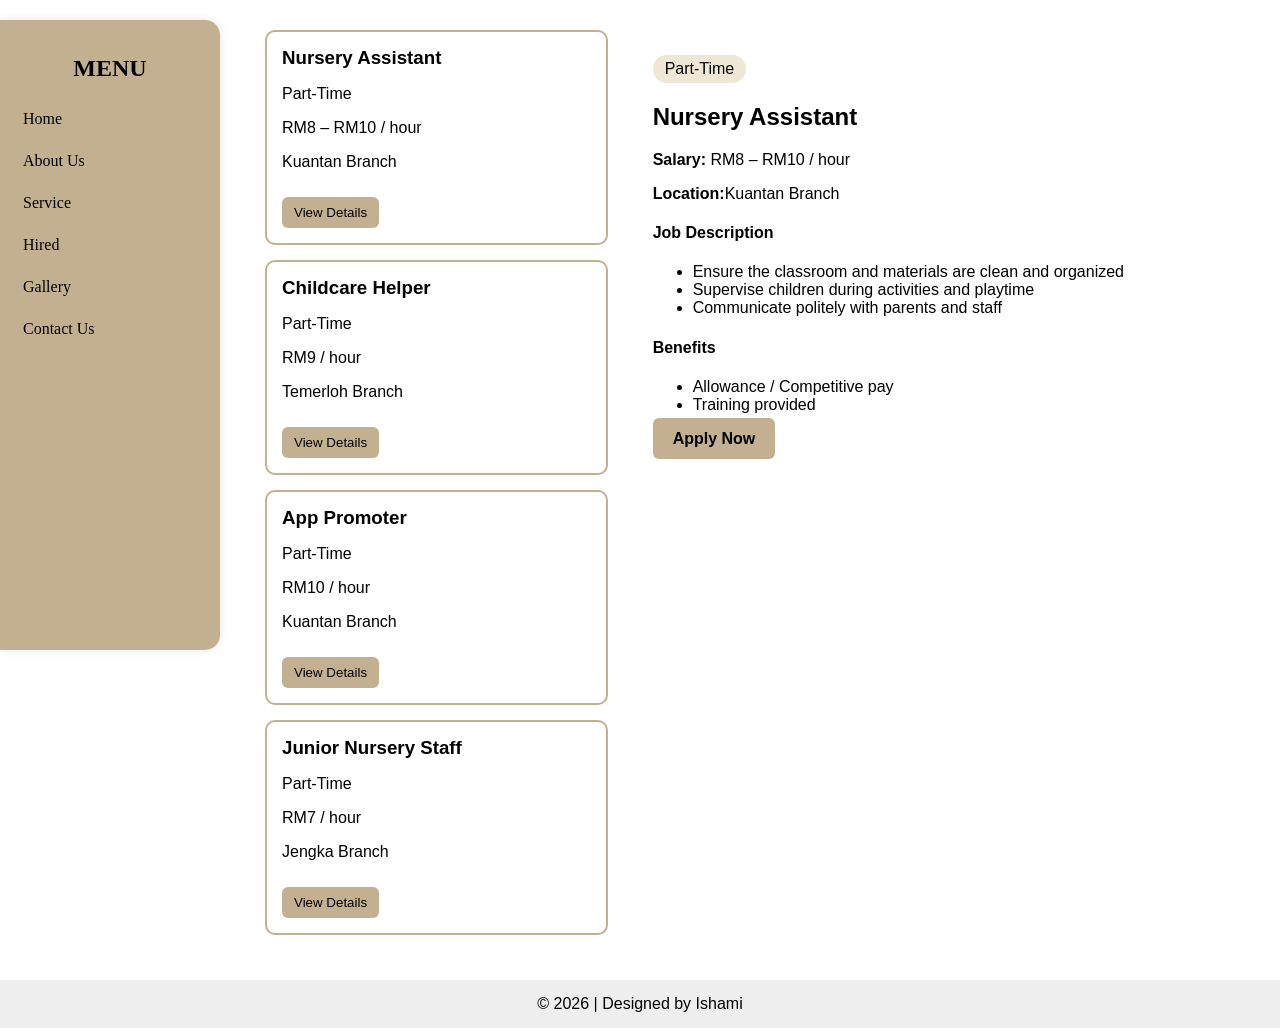
<file: kerja.html>
<!DOCTYPE html>
<html>
<head>
	<meta charset="utf-8">
	<meta name="viewport" content="width=device-width, initial-scale=1">
	<title>Job Requirement</title>
</head>
<body>

<style>
* {
    box-sizing: border-box;
}

body {
    margin: 0;
    font-family: arial, sans-serif;
}

.sidebar {
    width: 220px;
    height: 70vh;
    background: #C3B091; 
    position: absolute;
    left: 0;
    top: 20px;
    padding: 15px;
    border-radius: 0 15px 15px 0;
    box-shadow: 0 0 10px rgba(0,0,0,0.1);
}

.sidebar h2 {
    text-align: center;
    margin-bottom: 20px;
}

.sidebar ul {
    list-style: none;
    padding: 0;
}

.sidebar ul li {
    margin: 8px 0;
}

.sidebar ul li a {
    text-decoration: none;
    color: #000;
    display: block;
    padding: 8px;
    border-radius: 8px;
}

.sidebar ul li a:hover {
    background: #ddd;
}

.sidebar ul li ul {
    display: none;
    margin-left: 15px;
}

.sidebar ul li:hover ul {
    display: block;
}

.jobs-container {
  display: flex;
  max-width: 1200px;
  margin: 30px auto;
  gap: 20px;
  padding: 0 15px;
  margin-left: 250px; 
}

.job-list {
  width: 35%;
}

.job-card {
  background: white;
  border-radius: 10px;
  padding: 15px;
  margin-bottom: 15px;
  border: 2px solid #C3B091;
}

.job-card h3 {
  margin: 0;
}

.job-card button {
  margin-top: 10px;
  background: #C3B091;
  border: none;
  padding: 8px 12px;
  border-radius: 6px;
  cursor: pointer;
}

.job-details {
  width: 65%;
  background: white;
  border-radius: 10px;
  padding: 25px;
}

.tag {
  background: #efe6d3;
  padding: 5px 12px;
  border-radius: 20px;
  display: inline-block;
}

.apply-btn a {
  background: #C3B091;
  color: black;
  padding: 12px 20px;
  border-radius: 6px;
  text-decoration: none;
  font-weight: bold;
}

@media (max-width: 768px) {
  .jobs-container {
    flex-direction: column;
    margin-left: 0;
  }
}

footer { text-align:center; padding:15px; background:#eee; }

</style>
</head>

<body>

<div class="sidebar" style="font-family: times new roman;">
    <h2>MENU</h2>
    <ul>
        <li><a href="index.html">Home</a></li>
        <li>
            <a href="about_us.html">About Us</a>
            <ul>
                <li><a href="#">Background</a></li>
                <li><a href="#">Mission</a></li>
                <li><a href="#">Vision</a></li>
                <li><a href="#">Organization Chart</a></li>
            </ul>
        </li>
        <li>
            <a href="#">Service</a>
            <ul>
                <li><a href="services.html">Our Services</a></li>
            </ul>
        </li>
        <li>
            <a href="#">Hired</a>
            <ul>
                <li><a href="kerja.html">Part-Time</a></li>
            </ul>
        </li>
        <li>
            <a href="gallery.html">Gallery</a>
        </li>
        <li>
            <a href="#">Contact Us</a>
            <ul>
                <li><a href="contact_us.html">Location</a></li>
                <li><a href="feedback.html" target="_blank">Feedback</a></li>
            </ul>
        </li>
    </ul>
</div>


<div class="jobs-container">

  <div class="job-list">

    <div class="job-card">
      <h3>Nursery Assistant</h3>
      <p>Part-Time</p>
      <p>RM8 – RM10 / hour</p>
      <p>Kuantan Branch</p>
      <button onclick="showJob1()">View Details</button>
    </div>

    <div class="job-card">
      <h3>Childcare Helper</h3>
      <p>Part-Time</p>
      <p>RM9 / hour</p>
      <p>Temerloh Branch</p>
      <button onclick="showJob2()">View Details</button>
    </div>

     <div class="job-card">
      <h3>App Promoter</h3>
      <p>Part-Time</p>
      <p>RM10 / hour</p>
      <p>Kuantan Branch</p>
      <button onclick="showJob3()">View Details</button>
    </div>

     <div class="job-card">
      <h3>Junior Nursery Staff</h3>
      <p>Part-Time</p>
      <p>RM7 / hour</p>
      <p>Jengka Branch</p>
      <button onclick="showJob4()">View Details</button>
    </div>



  </div>

  <div class="job-details" id="details">
    <span class="tag">Part-Time</span>
    <h2>Nursery Assistant</h2>
    <p><b>Salary:</b> RM8 – RM10 / hour</p>
    <p><b>Location:</b>Kuantan Branch</p>

    <h4>Job Description</h4>
    <ul>
      <li>Ensure the classroom and materials are clean and organized</li>
      <li>Supervise children during activities and playtime</li>
      <li>Communicate politely with parents and staff</li>
    </ul>

    <h4>Benefits</h4>
    <ul>
      <li>Allowance / Competitive pay</li>
      <li>Training provided</li>
    </ul>

    <div class="apply-btn">
      <a href="borang.html" target="_blank">Apply Now</a>
    </div>
  </div>

</div>

<script>
function showJob1() {
  document.getElementById("details").innerHTML = `
    <span class="tag">Part-Time</span>
    <h2>Nursery Assistant</h2>
    <p><b>Salary:</b> RM8 – RM10 / hour</p>
    <p><b>Location:</b>Kuantan Branch</p>

    <h4>Job Description</h4>
    <ul>
      <li>Ensure the classroom and materials are clean and organized</li>
      <li>Supervise children during activities and playtime</li>
      <li>Communicate politely with parents and staff</li>
    </ul>

    <h4>Benefits</h4>
    <ul>
      <li>Allowance / Competitive pay</li>
      <li>Training provided</li>
    </ul>

    <div class="apply-btn">
      <a href="apply.html" target="_blank">Apply Now</a>
    </div>
  `;
}

function showJob2() {
  document.getElementById("details").innerHTML = `
    <span class="tag">Part-Time</span>
    <h2>Childcare Helper</h2>
    <p><b>Salary:</b> RM9 / hour</p>
    <p><b>Location:</b>Temerloh Branch</p>

    <h4>Job Description</h4>
    <ul>
      <li>Assist with feeding, changing, and nap time</li>
      <li>Support teachers in daily classroom routines</li>
    </ul>

    <h4>Benefits</h4>
    <ul>
      <li>Flexible working hours</li>
      <li>Certificate of experience</li>
    </ul>

    <div class="apply-btn">
      <a href="borang.html" target="_blank">Apply Now</a>
    </div>
  `;
}

function showJob3() {
  document.getElementById("details").innerHTML = `
    <span class="tag">Part-Time</span>
    <h2>App Promoter</h2>
    <p><b>Salary:</b> RM10 / hour</p>
    <p><b>Location:</b>Kuantan Branch</p>

    <h4>Job Description</h4>
    <ul>
      <li>Promote the application to the public</li>
      <li>Communicate confidently and in a friendly manner</li>
  	  <li>Achieve daily or weekly targets</li>
    </ul>

    <h4>Benefits</h4>
    <ul>
      <li>Commission & performance bonus</li>
      <li>No experience needed</li>
    </ul>

    <div class="apply-btn">
      <a href="borang.html" target="_blank">Apply Now</a>
    </div>
  `;
}

function showJob4() {
  document.getElementById("details").innerHTML = `
    <span class="tag">Part-Time</span>
    <h2>Junior Nursery Staff</h2>
    <p><b>Salary:</b> RM7 / hour</p>
    <p><b>Location:</b>Jengka Branch</p>

    <h4>Job Description</h4>
    <ul>
      <li>Assist with simple teaching activities</li>
      <li>Maintain cleanliness of the nursery area</li>
  	  <li>Work closely with teachers and staff</li>
    </ul>

    <h4>Benefits</h4>
    <ul>
      <li>Training provided</li>
      <li>No experience needed</li>
  	  <li>Suitable for students & SPM leavers</li>
    </ul>

    <div class="apply-btn">
      <a href="borang.html" target="_blank">Apply Now</a>
    </div>
  `;
}
</script>

<footer>
    &copy; 2026 | Designed by Ishami
</footer>


</body>
</html>
</file>
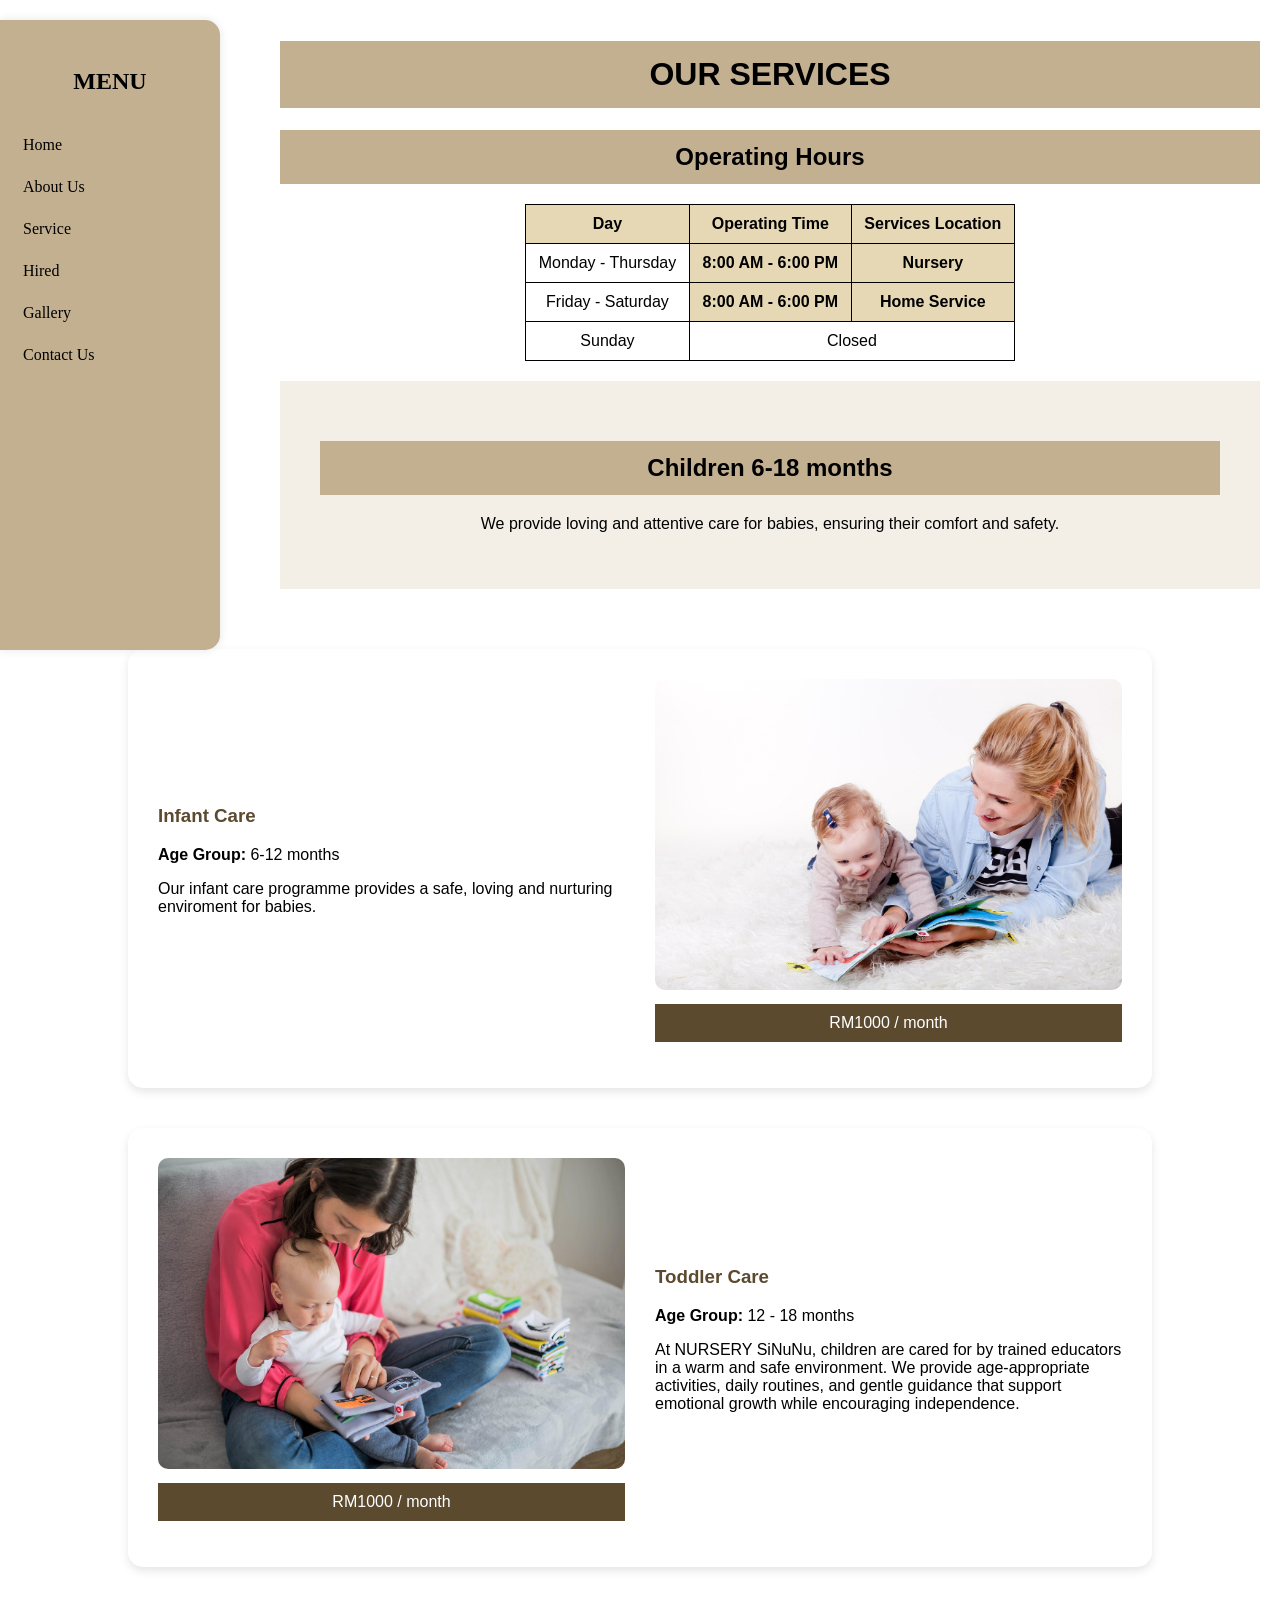
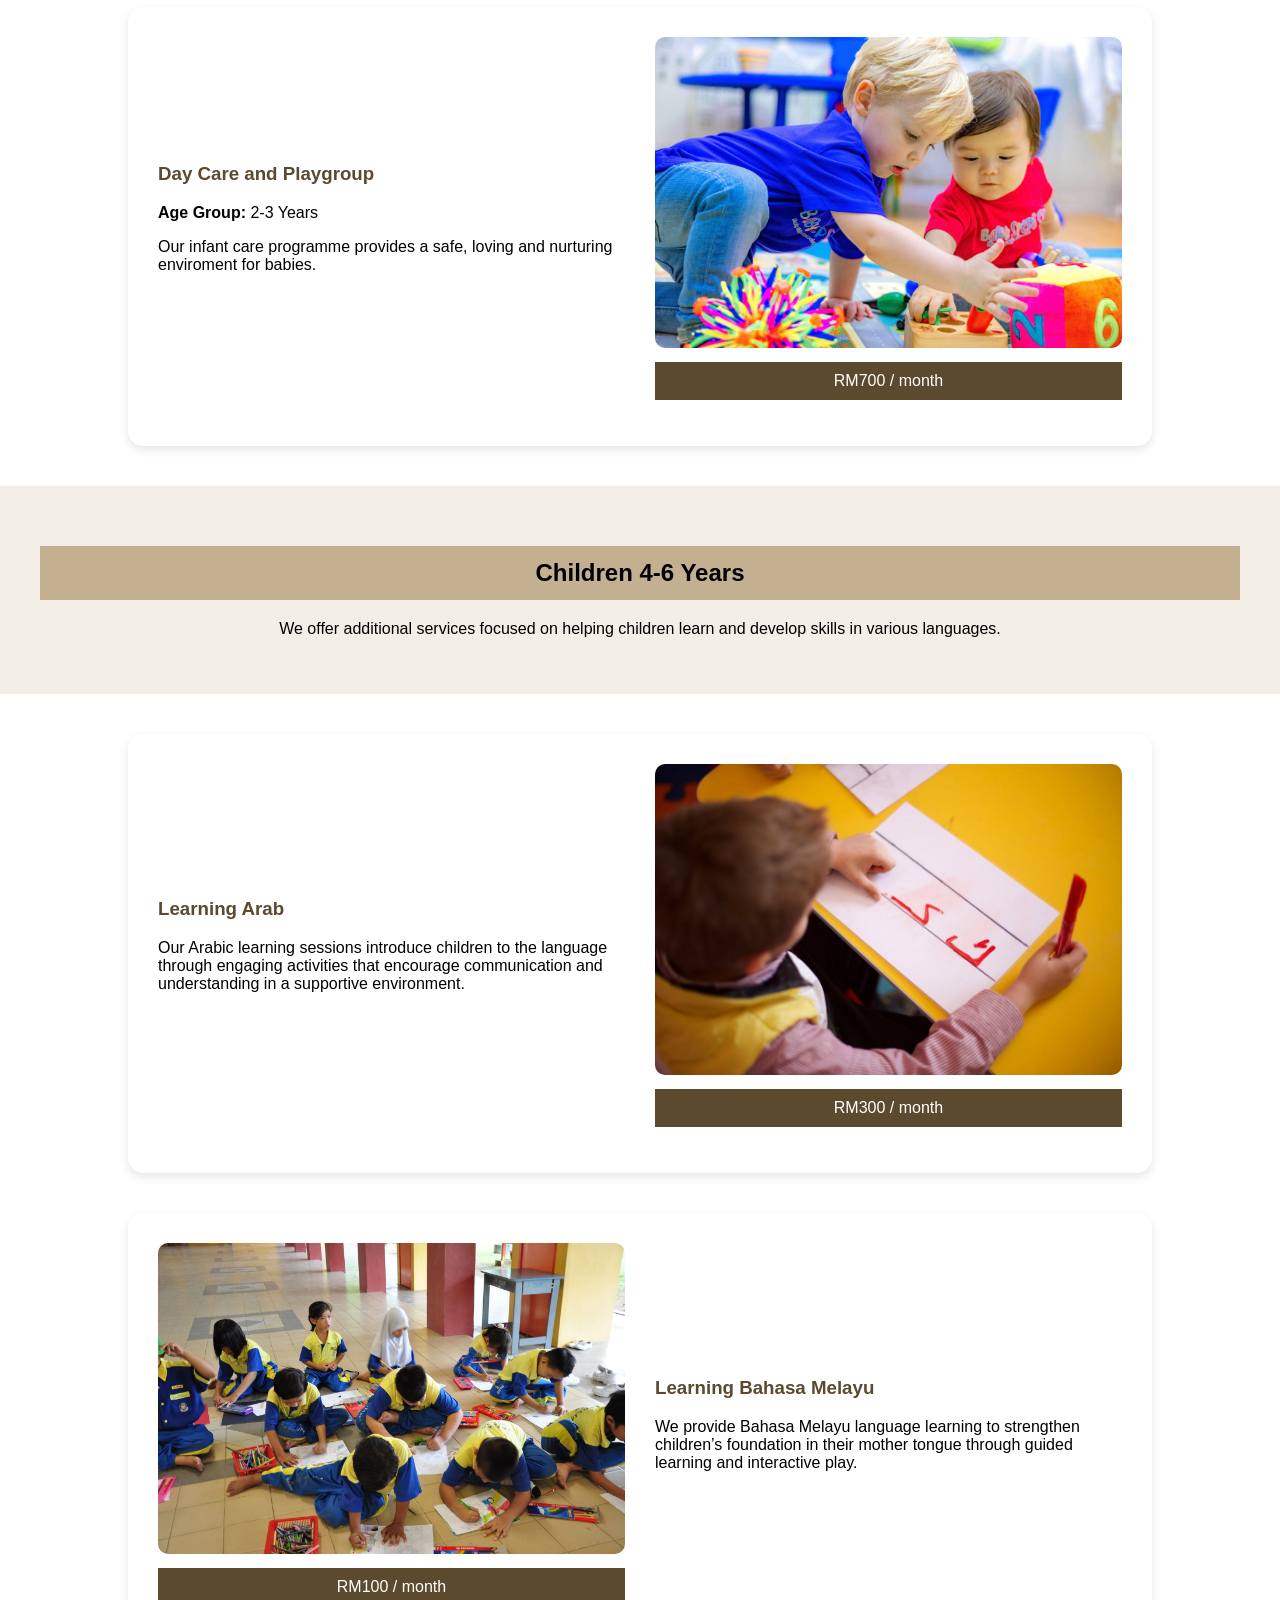
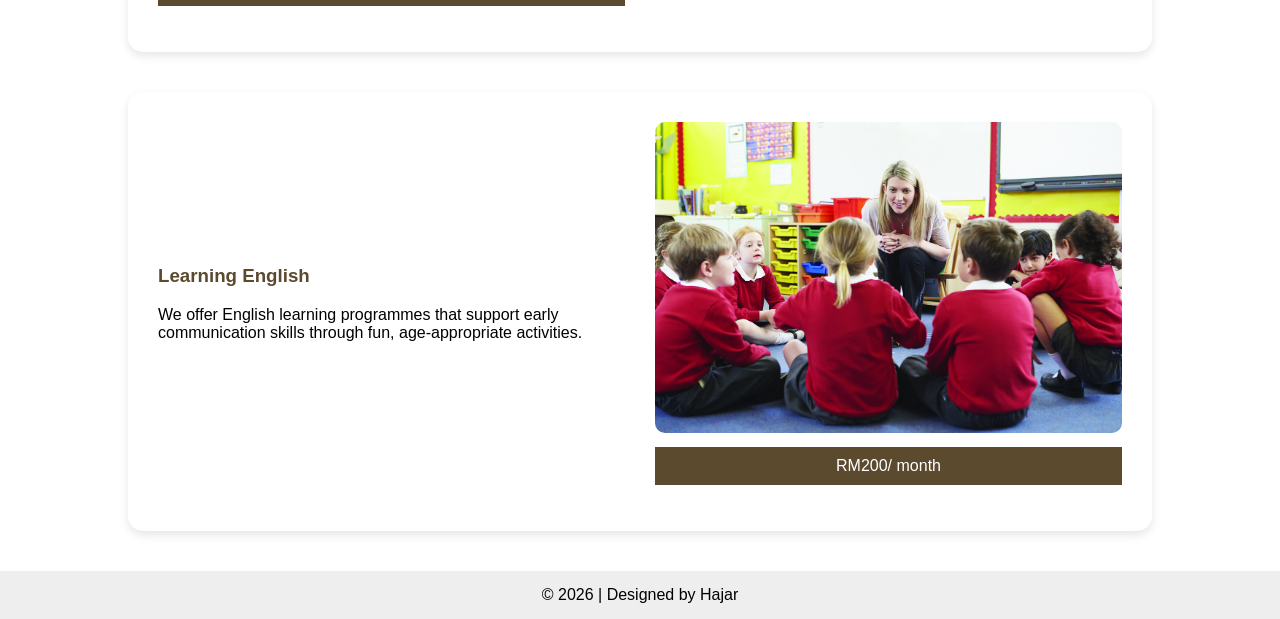
<file: services.html>
<!DOCTYPE html>
<html>
<head>
	<meta charset="utf-8">
	<meta name="viewport" content="width=device-width, initial-scale=1">
	<title>Services</title>

	<style>
		* {
    		box-sizing: border-box;
		}

	body
 	{
    margin: 0;
    font-family: arial, sans-serif;
	}

.sidebar
 {
    width: 220px;
    height: 70vh;
    background: #C3B091; 
    position: absolute;
    left: 0;
    top: 20px;
    padding: 15px;
    border-radius: 0 15px 15px 0;
    box-shadow: 0 0 10px rgba(0,0,0,0.1);
}

.sidebar h2
 {
    text-align: center;
    margin-bottom: 20px;
}

.sidebar ul 
{
    list-style: none;
    padding: 0;
}

.sidebar ul li 
{
    margin: 8px 0;
}

.sidebar ul li a
 {
    text-decoration: none;
    color: #000;
    display: block;
    padding: 8px;
    border-radius: 8px;
}

.sidebar ul li a:hover 
{
    background: #ddd;
}

.sidebar ul li ul 
{
    display: none;
    margin-left: 15px;
}

.sidebar ul li:hover ul
 {
    display: block;
}
		h1
		{
			background-color: #C3B091;
			text-align: center;
			padding: 15px;
		}

		table
		{
			width: 50%;
			border-collapse: collapse;
			margin: 20px auto;
			font-family: Arial, sans-serif;
		}

		th, td
		{
			border: 1px solid #000;
			padding: 10px;
			text-align: center;
		}

		th 
		{
			background-color: #E6D8B5;
		}

		h2
		{
			text-align: center;
			background-color: #C3B091;
			padding: 13px;
		}

		.service-card 
		{
			display: flex;
			gap: 30px;
			margin:40px auto;
			width: 80%;
			align-items: center;
			background-color: #ffffff;
			padding: 30px;
			border-radius: 15px;
			box-shadow: 0 4px 10px rgba(0,0,0,0.1);
		}

		.service-text
		{
			width: 50%;
		}	

		.service-text h3
		{
			margin-top: 0;
			color: #5c4a2f;
		}
		.service-image
		{
			width: 50%;
			text-align: center;
		}

		.service-image img 
		{
			width: 100%;
			border-radius: 10px;
		}

		.price
		{
			background-color: #5c4a2f;
			color: white;
			padding: 10px;
			margin-top: 10px;
		}

		.main-content
		{
			margin-left: 260px;
			padding: 20px;
		}

		footer { text-align:center; padding:15px; background:#eee; }
	</style>
</head>
<body>

<div class="sidebar" style="font-family: times new roman;">
    <h2>MENU</h2>
    <ul>
        <li><a href="index.html">Home</a></li>
        <li>
            <a href="about_us.html">About Us</a>
            <ul>
                <li><a href="#">Background</a></li>
                <li><a href="#">Mission</a></li>
                <li><a href="#">Vision</a></li>
                <li><a href="#">Organization Chart</a></li>
            </ul>
        </li>
        <li>
            <a href="#">Service</a>
            <ul>
                <li><a href="services.html">Our Services</a></li>
            </ul>
        </li>
        <li>
            <a href="#">Hired</a>
            <ul>
                <li><a href="kerja.html">Part-Time</a></li>
            </ul>
        </li>
        <li>
            <a href="gallery.html">Gallery</a>
        </li>
        <li>
            <a href="#">Contact Us</a>
            <ul>
                <li><a href="contact_us.html">Location</a></li>
                <li><a href="feedback.html" target="_blank">Feedback</a></li>
            </ul>
        </li>
    </ul>
</div>

  
  <div class="main-content">
	<h1>OUR SERVICES</h1>

	<h2 >Operating Hours</h2>

	<table class="operation-table">	

		<tr>
			<th>Day</th>
			<th>Operating Time</th>
			<th>Services Location</th>
		</tr>

		<tr>
			<td>Monday - Thursday</td>
			<th>8:00 AM - 6:00 PM</th>
			<th>Nursery</th>
		</tr>

		<tr>
			<td>Friday - Saturday</td>
			<th>8:00 AM - 6:00 PM</th>
			<th>Home Service</th>
		</tr>

		<tr>
			<td>Sunday</td>
			<td colspan="2" style="text-align: center;">Closed</td>
		</tr>
	</table>

	

		<div style="
			background-color: #f3efe6;
			padding: 40px;
			text-align: center;
			">

		<h2>Children 6-18 months</h2>
		<p>
		We provide loving and attentive care for babies, ensuring their comfort and safety.
		</p>
    	</div>
    	</div>
	
	<div class="service-card">  

		<div class="service-text">
			<h3>Infant Care</h3>
			<p><strong>Age Group:</strong> 6-12 months</p>
			<p>
				Our infant care programme provides a safe, loving and nurturing enviroment for babies.
			</p>
		</div>

		<div class="service-image">
			<img src="image/baby1.jpg">
			<p class="price">RM1000 / month </p>
		</div>

	</div>


	<div class="service-card">


		<div class="service-image">
			<img src="image/baby2.jpg">
			<p class="price">RM1000 / month </p>
		</div>

		<div class="service-text">
			<h3>Toddler Care</h3>
			<p><strong>Age Group:</strong> 12 - 18 months</p>
			<p>
				At NURSERY SiNuNu, children are cared for by trained educators in a warm and safe environment. We provide age-appropriate activities, daily routines, and gentle guidance that support emotional growth while encouraging independence.
			</p>
		</div>
	</div>
</div>
	<div class="service-card">

		<div class="service-text">
			<h3>Day Care and Playgroup</h3>
			<p><strong>Age Group:</strong> 2-3 Years</p>
			<p>
				Our infant care programme provides a safe, loving and nurturing enviroment for babies.
			</p>
		</div>

		<div class="service-image">
			<img src="image/baby3.jpeg">
			<p class="price">RM700 / month </p>
		</div>

    </div>

	</div>

	<div style="
	background-color: #f3efe6;
	padding: 40px;
	text-align: center;
	">

	<h2>Children 4-6 Years</h2>
	<p>
		We offer additional services focused on helping children learn and develop skills in various languages.
	</p>
    </div>
		
	</div>

	<div class="service-card">  
	  	
		<div class="service-text">
			<h3>Learning Arab</h3>
			<p>
				Our Arabic learning sessions introduce children to the language through engaging activities that encourage communication and understanding in a supportive environment.
			</p>
		</div>

		<div class="service-image">
			<img src="image/baby4.jpg">
			<p class="price">RM300 / month </p>
		</div>

	</div>


	<div class="service-card">


		<div class="service-image">
			<img src="image/baby5.JPG">
			<p class="price">RM100 / month </p>
		</div>

		<div class="service-text">
			<h3>Learning Bahasa Melayu</h3>
			<p>
				We provide Bahasa Melayu language learning to strengthen children’s foundation in their mother tongue through guided learning and interactive play.
		</div>
	</div>

	<div class="service-card">

		<div class="service-text">
			<h3>Learning English</h3>
			<p>
				We offer English learning programmes that support early communication skills through fun, age-appropriate activities.
			</p>
		</div>

		<div class="service-image">
			<img src="image/baby6.jpg">
			<p class="price">RM200/ month </p>
		</div>

    </div>

	</div>

<footer>
    &copy; 2026 | Designed by Hajar
</footer>

</body>

</html>
</file>
<file: css/style.css>
* {
    box-sizing: border-box;
}

body {
    margin: 0;
    font-family: Arial, sans-serif;
}

.findus-section {
    background: #f6f1eb;
    padding: 60px 40px;
}

.top-area {
    display: flex;
    align-items: center;
    gap: 40px;
}

.image-box {
    flex: 1;
    height: 380px;
    background: url("../image/baby.jpg") center/cover no-repeat;
    border-radius: 20px;
}

.findus-box {
    flex: 1;
    background: #fffaf3;
    padding: 30px;
    border-radius: 15px;
    box-shadow: 0 10px 20px rgba(0,0,0,0.1);
}

.findus-box h2 {
    margin-top: 0;
    color: #8b5e3c;
}


.card-container {
    display: flex;
    justify-content: center;   
    gap: 30px;
    margin-top: 40px;
    width: 100%;
}


.location-card {
    background: #fff;
    padding: 25px;
    border-radius: 15px;
    width: 300px;
    box-shadow: 0 5px 15px rgba(0,0,0,0.08);
}

.location-card a {
  text-decoration: none;
}

.location-card a::after {
  content: none;
}


.location-card h3 {
    margin-top: 0;
    color: #8b5e3c;
}

.location-card button {
    margin-top: 10px;
    padding: 8px 15px;
    border: none;
    border-radius: 20px;
    background: #8b5e3c;
    color: #fff;
    cursor: pointer;
}

@media (max-width: 768px) {
    .top-area {
        flex-direction: column;
    }

    .card-container {
        flex-direction: column;
        align-items: center;
    }
}

.map-section {
    display: flex;
    gap: 20px;
    padding: 30px;
    margin-left: 240px; /* bagi ruang sidebar */
}

.map-text {
    width: 35%;
    background: #f5f1e6;
    padding: 20px;
    border-radius: 15px;
    box-shadow: 0 0 10px rgba(0,0,0,0.1);
    font-family: "Times New Roman";
}

.map-box {
    width: 65%;
    text-align: center;
}

.map-box iframe {
    width: 100%;
    height: 400px;
    border: 0;
    border-radius: 15px;
}
</file>
